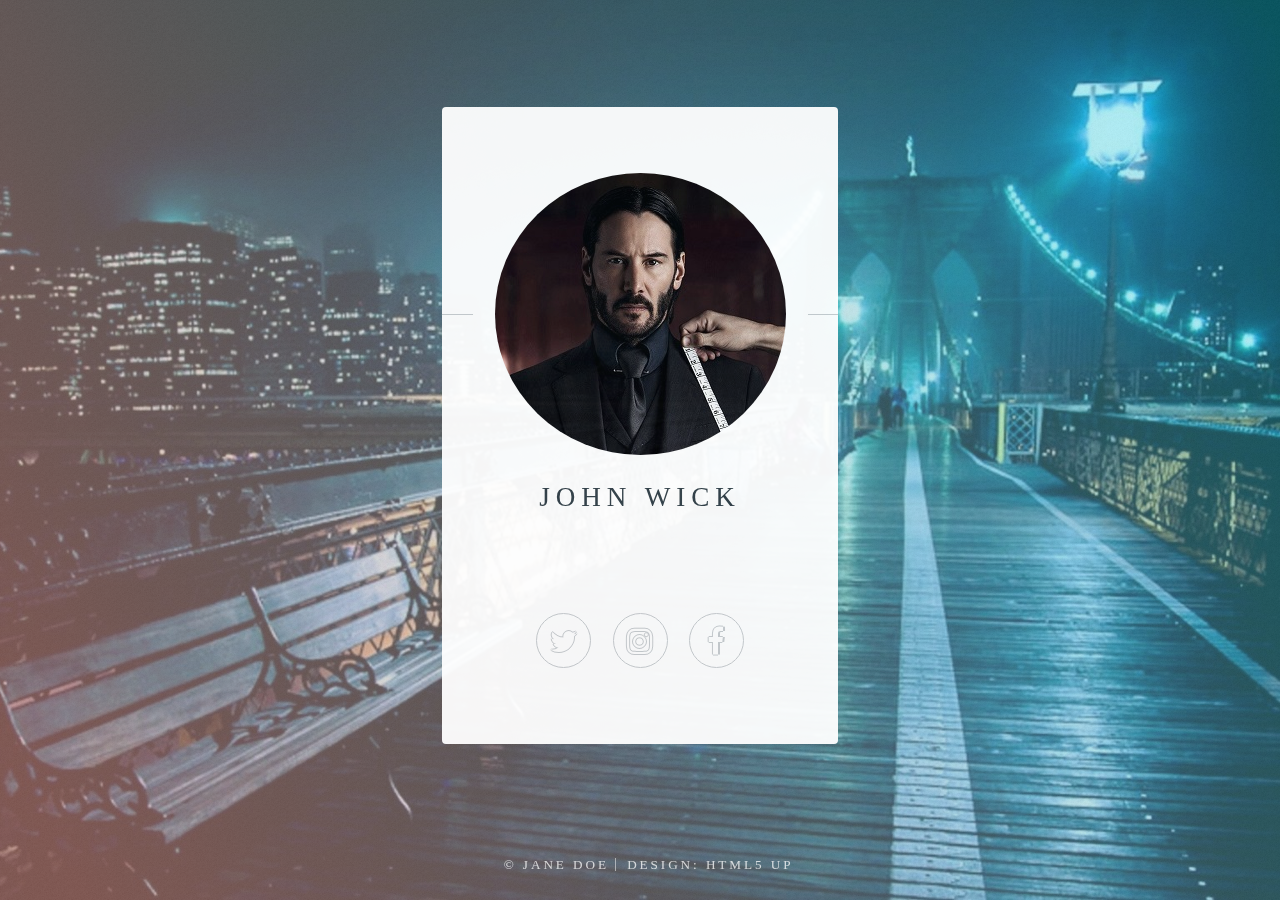
<file: index.html>
<!DOCTYPE HTML>
<!--
	Identity by HTML5 UP
	html5up.net | @ajlkn
	Free for personal and commercial use under the CCA 3.0 license (html5up.net/license)
-->
<html>
	<head>
		<title>John Wick</title>
		<meta charset="utf-8" />
		<meta name="viewport" content="width=device-width, initial-scale=1, user-scalable=no" />
		<link rel="stylesheet" href="assets/css/main.css" />
		<noscript><link rel="stylesheet" href="assets/css/noscript.css" /></noscript>
	</head>
	<body class="is-preload">

		<!-- Wrapper -->
			<div id="wrapper">

				<!-- Main -->
					<section id="main">
						<header>
							<span class="avatar"><a href="travel/index.html"><img src="images/avatar.jpg" alt="" /></a></span>
							<h1>John Wick</h1>
							<p>Focus, Commitment, Sheer Will</p>
						</header>
						<!--
						<hr />
						<h2>Extra Stuff!</h2>
						<form method="post" action="#">
							<div class="fields">
								<div class="field">
									<input type="text" name="name" id="name" placeholder="Name" />
								</div>
								<div class="field">
									<input type="email" name="email" id="email" placeholder="Email" />
								</div>
								<div class="field">
									<select name="department" id="department">
										<option value="">Department</option>
										<option value="sales">Sales</option>
										<option value="tech">Tech Support</option>
										<option value="null">/dev/null</option>
									</select>
								</div>
								<div class="field">
									<textarea name="message" id="message" placeholder="Message" rows="4"></textarea>
								</div>
								<div class="field">
									<input type="checkbox" id="human" name="human" /><label for="human">I'm a human</label>
								</div>
								<div class="field">
									<label>But are you a robot?</label>
									<input type="radio" id="robot_yes" name="robot" /><label for="robot_yes">Yes</label>
									<input type="radio" id="robot_no" name="robot" /><label for="robot_no">No</label>
								</div>
							</div>
							<ul class="actions special">
								<li><a href="#" class="button">Get Started</a></li>
							</ul>
						</form>
						<hr />
						-->
						<footer>
							<ul class="icons">
								<li><a href="#" class="fa-twitter">Twitter</a></li>
								<li><a href="#" class="fa-instagram">Instagram</a></li>
								<li><a href="#" class="fa-facebook">Facebook</a></li>
							</ul>
						</footer>
					</section>

				<!-- Footer -->
					<footer id="footer">
						<ul class="copyright">
							<li>&copy; Jane Doe</li><li>Design: <a href="http://html5up.net">HTML5 UP</a></li>
						</ul>
					</footer>

			</div>

		<!-- Scripts -->
			<script>
				if ('addEventListener' in window) {
					window.addEventListener('load', function() { document.body.className = document.body.className.replace(/\bis-preload\b/, ''); });
					document.body.className += (navigator.userAgent.match(/(MSIE|rv:11\.0)/) ? ' is-ie' : '');
				}
			</script>

	</body>
</html>
</file>
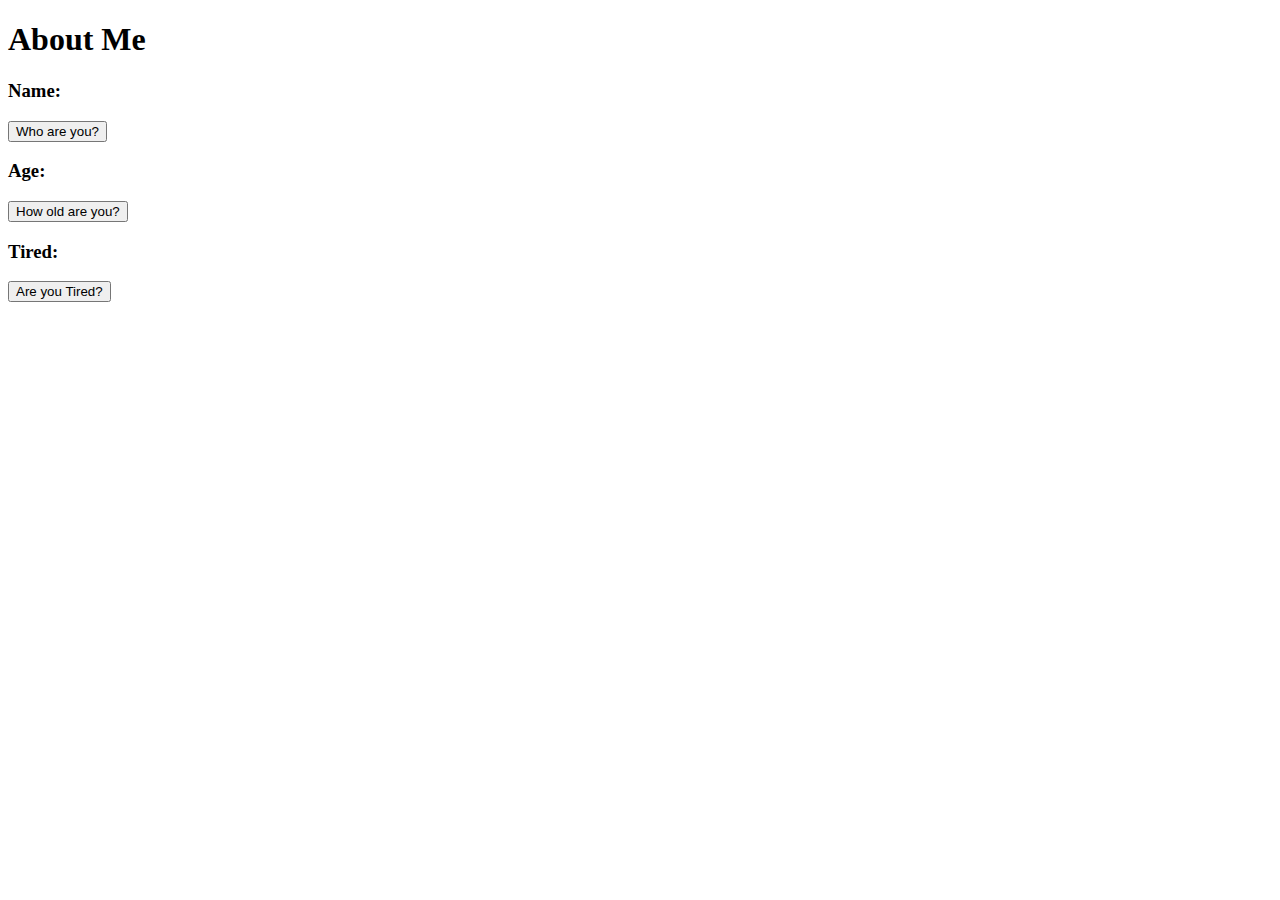
<file: aboutme/index.html>
<!DOCTYPE html>
<html>
	<head>
		<title>About Me</title>
		<script type="text/javascript" src="js/hello.js"></script>
	</head>
	
	
	<body>
		<h1>About Me</h1>
		
		<h3 id="nameResult">Name: </h3>
		<button onclick="sayName()">Who are you?</button>
		
		<h3 id="ageResult">Age: </h3>
		<button onclick="sayAge()">How old are you?</button>
		
		<h3 id="tiredResult">Tired: </h3>
		<button onclick="isTired()">Are you Tired?</button>
		
	</body>
</html>
</file>
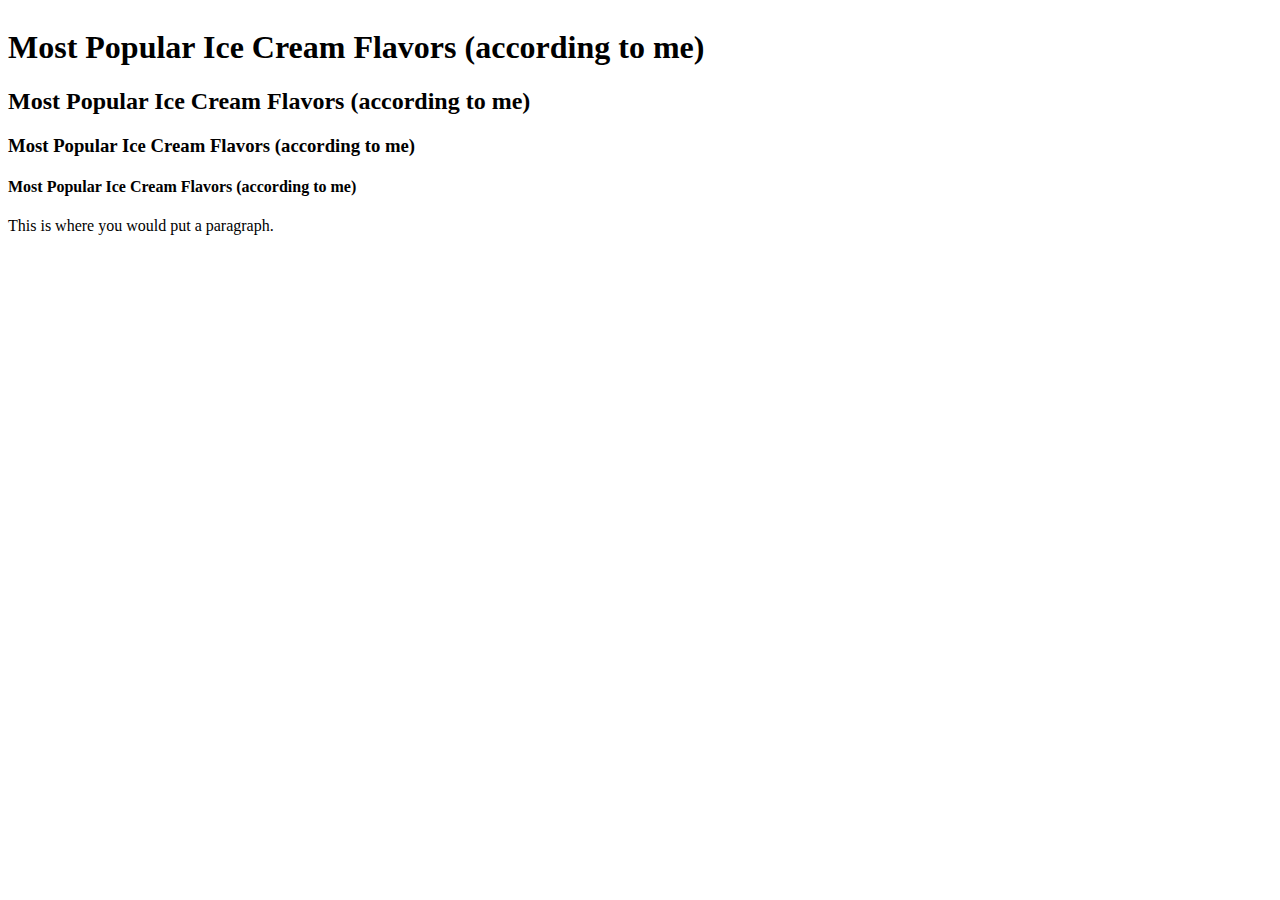
<file: icecream/index.html>
<html>
	<head>
		<title>Ice Cream Ranked</title>
		<link href="assets/images/favicon.ico" rel="icon" type="image/x-icon" />
	</head>
	
	<body>
		<img id='images'>
		<h1>Most Popular Ice Cream Flavors (according to me)</h1>
		<h2>Most Popular Ice Cream Flavors (according to me)</h2>
		<h3>Most Popular Ice Cream Flavors (according to me)</h3>
		<h4>Most Popular Ice Cream Flavors (according to me)</h4>
		<p>This is where you would put a paragraph.</p>
	
	
	</body>
</html>
</file>
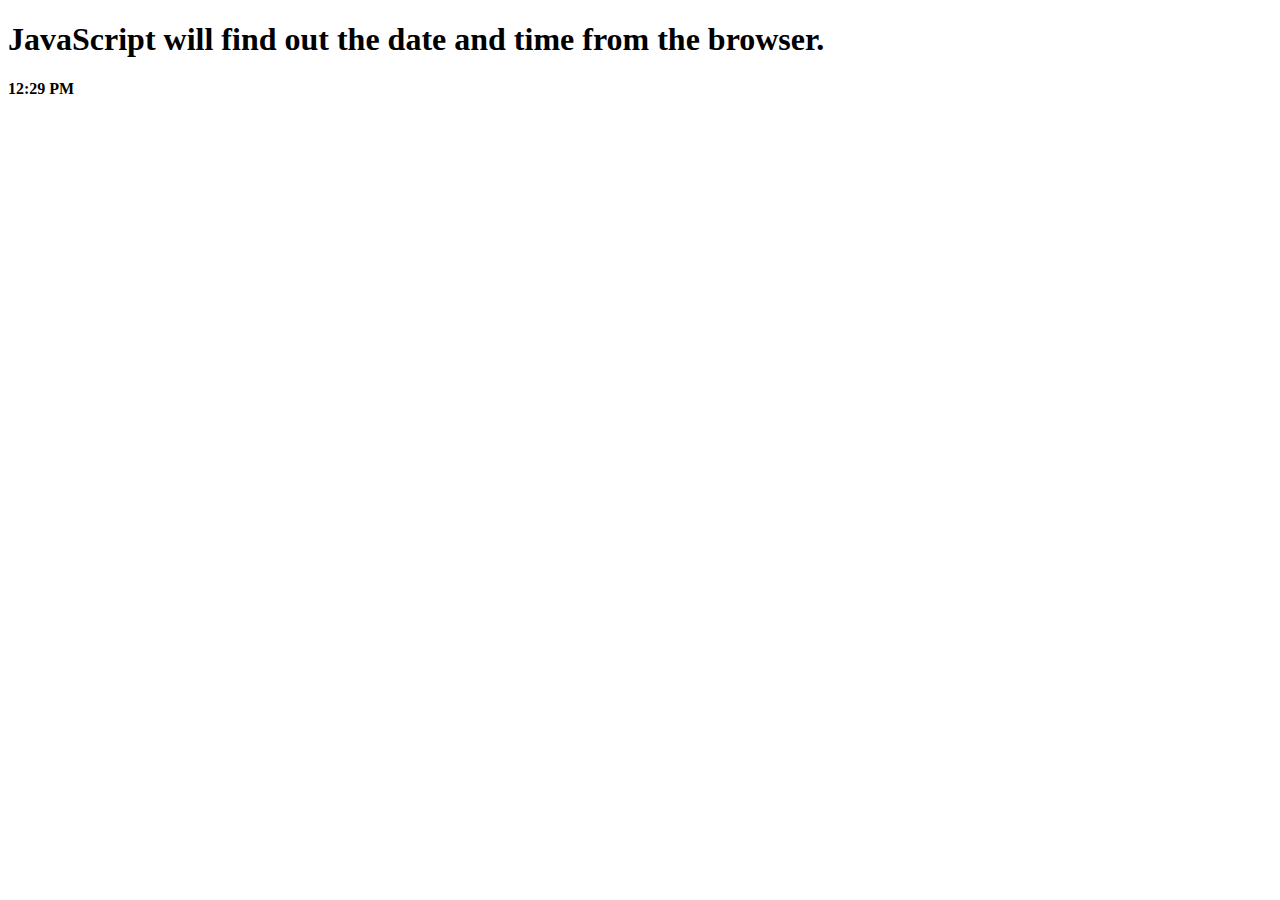
<file: time/index.html>
<!DOCTYPE html>
<html>
	<head>
		<meta charset="utf-8">
		<title>What time is it?</title>
	</head>
	
	<body>
		<h1>JavaScript will find out the date and time from the browser.</h1>
		<script type="text/javascript">
			/*this is a comment*/
			//2:03 PM
			var currentTime = new Date();
			var hours = currentTime.getHours();
			var minutes = currentTime.getMinutes();   //int 
			var suffix = "AM";
			
			if (minutes < 10)
			{
				minutes = "0" + minutes;
			}
			
			if (hours >= 12)
			{
				suffix = "PM";
				hours = hours - 12;
			}
			
			if (hours == 0)
			{
				hours = 12;
			}
			
			//report the results
			// 'div' tag - used typically for a section of html 
			// that is performed by another language such as JavaScript
			// <b> tag - bold 
			document.write("<div id='d1'><b>" + hours + ":" + minutes + " " + suffix + "</b></div>");
		</script>
	</body>


</html>
</file>
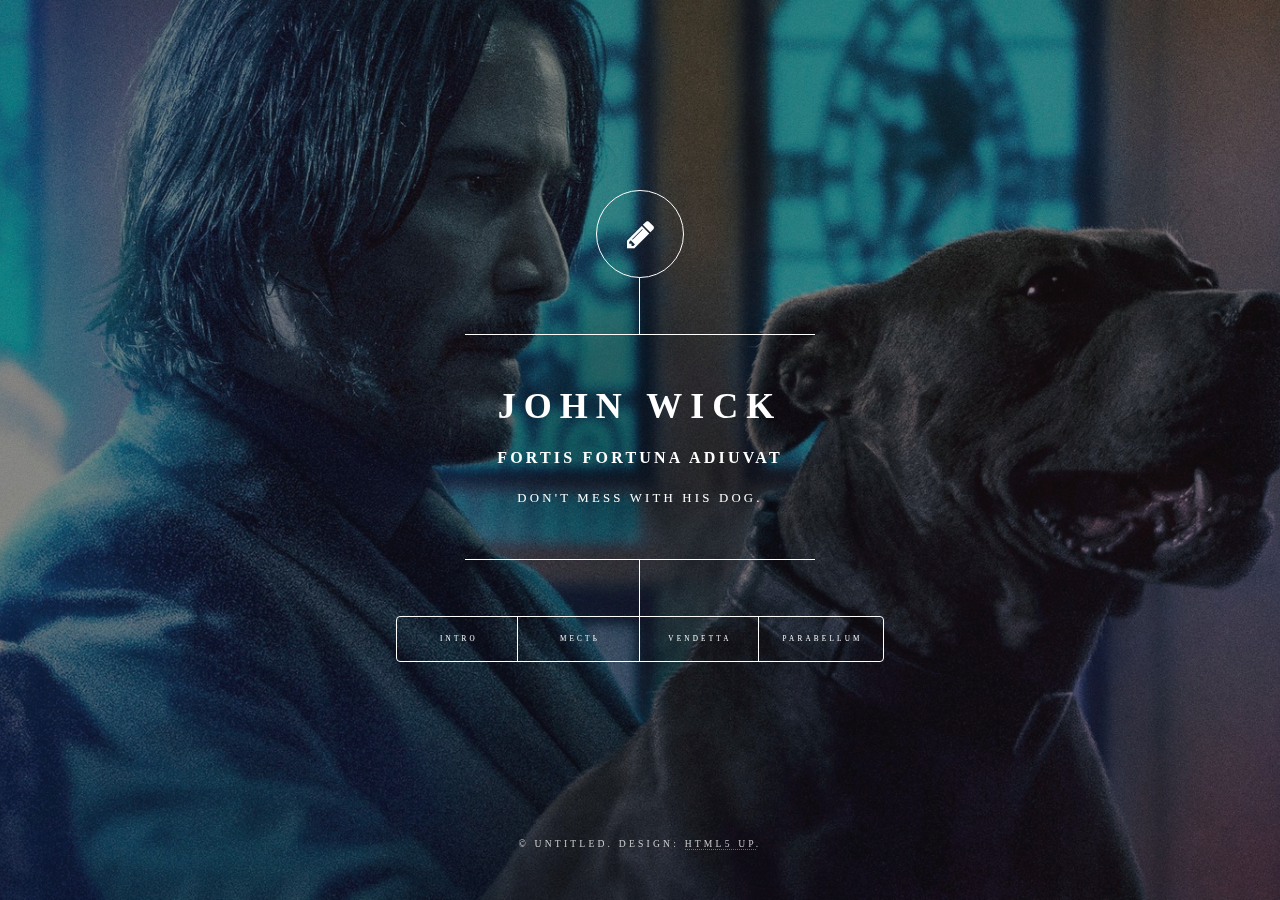
<file: travel/index.html>
<!DOCTYPE HTML>
<!--
	Dimension by HTML5 UP
	html5up.net | @ajlkn
	Free for personal and commercial use under the CCA 3.0 license (html5up.net/license)
-->
<html>
	<head>
		<title>John Wick</title>
		<meta charset="utf-8" />
		<meta name="viewport" content="width=device-width, initial-scale=1, user-scalable=no" />
		<link rel="stylesheet" href="assets/css/main.css" />
		<!--[if lte IE 9]><link rel="stylesheet" href="assets/css/ie9.css" /><![endif]-->
		<noscript><link rel="stylesheet" href="assets/css/noscript.css" /></noscript>
	</head>
	<body>

		<!-- Wrapper -->
			<div id="wrapper">

				<!-- Header -->
					<header id="header">
						<div class="logo">
							<span class="icon fa-pencil"></span>
						</div>
						<div class="content">
							<div class="inner">
								<h1>John Wick</h1>
								<h3>Fortis Fortuna Adiuvat</h3>
								<p>Don't Mess with his dog.</p>
							</div>
						</div>
						<nav>
							<ul>
								<li><a href="#intro">Intro</a></li>
								<li><a href="#Russian_Mafia">Месть</a></li>
								<li><a href="#Italian_Mafia">Vendetta</a></li>
								<li><a href="#Parabellum">Parabellum</a></li>
								<!--<li><a href="#elements">Elements</a></li>-->
							</ul>
						</nav>
					</header>

				<!-- Main -->
					<div id="main">

						<!-- Intro -->
							<article id="intro">
								<h2 class="major">Intro</h2>
								<span class="image main"><img src="images/pic01.jpg" alt="" /></span>
								<p>Legendary John Wick (Keanu) retired from his career after marrying the love of his life.  Her sudden death leaves John in deep mourning. When sadistic Russian mobster Iosef Tarasov and his thugs steal John's prized car and kill the puppy that was his last gift from his wife, John unleashes the remosrseless killing machine within and seeks vengeance.</p>
								<p>Iosef's father, head of the Russian mafia and John's former colleague, puts a huge bounty on John's head to defend Wick's vengeance.  The story of John Wick begins.</p>
							</article>

						<!-- Work -->
							<article id="Russian_Mafia">
								<h2 class="major">Baba Yaga</h2>
								<span class="image main"><img src="images/pic02.jpg" alt="" /></span>
								<p>In Russian folklore, Baba Yaga(Boogey Man) is a supernatural being who appears as a deformed monster mixed with an old lady (actually true).  Baba Yaga dwells deep in the forest in a hut standing on chicken legs.  </p>
								<p>John Wick's nemesis, Viggo Tarasov, gives a poor and rough translation of boogeyman from it's Russian context.  She (because Baba Yaga is a female) is a ruthless creature that requires the skill of the most relentless assassin to seek out.  John Wick is who you send out to silence the Baba Yaga. John is a man of focus, commitment, sheer will...something you know very little about.  </p>
							</article>

						<!-- About -->
							<article id="Italian_Mafia">
								<h2 class="major">Vendetta</h2>
								<span class="image main"><img src="images/pic03.jpg" alt="" /></span>
								<p>Lorem ipsum dolor sit amet, consectetur et adipiscing elit. Praesent eleifend dignissim arcu, at eleifend sapien imperdiet ac. Aliquam erat volutpat. Praesent urna nisi, fringila lorem et vehicula lacinia quam. Integer sollicitudin mauris nec lorem luctus ultrices. Aliquam libero et malesuada fames ac ante ipsum primis in faucibus. Cras viverra ligula sit amet ex mollis mattis lorem ipsum dolor sit amet.</p>
							</article>

						<!-- Contact -->
							<article id="Parabellum">
								<h2 class="major">Parabellum</h2>
								<span class="image main"><img src="images/pic04.jpg" alt="" /></span>
								<p>The English definition of parabellum is a type of semiautomatic pistol or machine gun.  In Latin, parabellum means prepare for war. Latin scholars have used the adage 'Si vis pacem, para bellum' meaning 'If you want peace, prepare for war'.    The use of this word in the title of the third film is a double entendre</p>
							
							</article>

						<!-- Elements -->
							<article id="elements">
								<h2 class="major">Elements</h2>

								<section>
									<h3 class="major">Text</h3>
									<p>This is <b>bold</b> and this is <strong>strong</strong>. This is <i>italic</i> and this is <em>emphasized</em>.
									This is <sup>superscript</sup> text and this is <sub>subscript</sub> text.
									This is <u>underlined</u> and this is code: <code>for (;;) { ... }</code>. Finally, <a href="#">this is a link</a>.</p>
									<hr />
									<h2>Heading Level 2</h2>
									<h3>Heading Level 3</h3>
									<h4>Heading Level 4</h4>
									<h5>Heading Level 5</h5>
									<h6>Heading Level 6</h6>
									<hr />
									<h4>Blockquote</h4>
									<blockquote>Fringilla nisl. Donec accumsan interdum nisi, quis tincidunt felis sagittis eget tempus euismod. Vestibulum ante ipsum primis in faucibus vestibulum. Blandit adipiscing eu felis iaculis volutpat ac adipiscing accumsan faucibus. Vestibulum ante ipsum primis in faucibus lorem ipsum dolor sit amet nullam adipiscing eu felis.</blockquote>
									<h4>Preformatted</h4>
									<pre><code>i = 0;

while (!deck.isInOrder()) {
    print 'Iteration ' + i;
    deck.shuffle();
    i++;
}

print 'It took ' + i + ' iterations to sort the deck.';</code></pre>
								</section>

								<section>
									<h3 class="major">Lists</h3>

									<h4>Unordered</h4>
									<ul>
										<li>Dolor pulvinar etiam.</li>
										<li>Sagittis adipiscing.</li>
										<li>Felis enim feugiat.</li>
									</ul>

									<h4>Alternate</h4>
									<ul class="alt">
										<li>Dolor pulvinar etiam.</li>
										<li>Sagittis adipiscing.</li>
										<li>Felis enim feugiat.</li>
									</ul>

									<h4>Ordered</h4>
									<ol>
										<li>Dolor pulvinar etiam.</li>
										<li>Etiam vel felis viverra.</li>
										<li>Felis enim feugiat.</li>
										<li>Dolor pulvinar etiam.</li>
										<li>Etiam vel felis lorem.</li>
										<li>Felis enim et feugiat.</li>
									</ol>
									<h4>Icons</h4>
									<ul class="icons">
										<li><a href="#" class="icon fa-twitter"><span class="label">Twitter</span></a></li>
										<li><a href="#" class="icon fa-facebook"><span class="label">Facebook</span></a></li>
										<li><a href="#" class="icon fa-instagram"><span class="label">Instagram</span></a></li>
										<li><a href="#" class="icon fa-github"><span class="label">Github</span></a></li>
									</ul>

									<h4>Actions</h4>
									<ul class="actions">
										<li><a href="#" class="button special">Default</a></li>
										<li><a href="#" class="button">Default</a></li>
									</ul>
									<ul class="actions vertical">
										<li><a href="#" class="button special">Default</a></li>
										<li><a href="#" class="button">Default</a></li>
									</ul>
								</section>

								<section>
									<h3 class="major">Table</h3>
									<h4>Default</h4>
									<div class="table-wrapper">
										<table>
											<thead>
												<tr>
													<th>Name</th>
													<th>Description</th>
													<th>Price</th>
												</tr>
											</thead>
											<tbody>
												<tr>
													<td>Item One</td>
													<td>Ante turpis integer aliquet porttitor.</td>
													<td>29.99</td>
												</tr>
												<tr>
													<td>Item Two</td>
													<td>Vis ac commodo adipiscing arcu aliquet.</td>
													<td>19.99</td>
												</tr>
												<tr>
													<td>Item Three</td>
													<td> Morbi faucibus arcu accumsan lorem.</td>
													<td>29.99</td>
												</tr>
												<tr>
													<td>Item Four</td>
													<td>Vitae integer tempus condimentum.</td>
													<td>19.99</td>
												</tr>
												<tr>
													<td>Item Five</td>
													<td>Ante turpis integer aliquet porttitor.</td>
													<td>29.99</td>
												</tr>
											</tbody>
											<tfoot>
												<tr>
													<td colspan="2"></td>
													<td>100.00</td>
												</tr>
											</tfoot>
										</table>
									</div>

									<h4>Alternate</h4>
									<div class="table-wrapper">
										<table class="alt">
											<thead>
												<tr>
													<th>Name</th>
													<th>Description</th>
													<th>Price</th>
												</tr>
											</thead>
											<tbody>
												<tr>
													<td>Item One</td>
													<td>Ante turpis integer aliquet porttitor.</td>
													<td>29.99</td>
												</tr>
												<tr>
													<td>Item Two</td>
													<td>Vis ac commodo adipiscing arcu aliquet.</td>
													<td>19.99</td>
												</tr>
												<tr>
													<td>Item Three</td>
													<td> Morbi faucibus arcu accumsan lorem.</td>
													<td>29.99</td>
												</tr>
												<tr>
													<td>Item Four</td>
													<td>Vitae integer tempus condimentum.</td>
													<td>19.99</td>
												</tr>
												<tr>
													<td>Item Five</td>
													<td>Ante turpis integer aliquet porttitor.</td>
													<td>29.99</td>
												</tr>
											</tbody>
											<tfoot>
												<tr>
													<td colspan="2"></td>
													<td>100.00</td>
												</tr>
											</tfoot>
										</table>
									</div>
								</section>

								<section>
									<h3 class="major">Buttons</h3>
									<ul class="actions">
										<li><a href="#" class="button special">Special</a></li>
										<li><a href="#" class="button">Default</a></li>
									</ul>
									<ul class="actions">
										<li><a href="#" class="button">Default</a></li>
										<li><a href="#" class="button small">Small</a></li>
									</ul>
									<ul class="actions">
										<li><a href="#" class="button special icon fa-download">Icon</a></li>
										<li><a href="#" class="button icon fa-download">Icon</a></li>
									</ul>
									<ul class="actions">
										<li><span class="button special disabled">Disabled</span></li>
										<li><span class="button disabled">Disabled</span></li>
									</ul>
								</section>

								<section>
									<h3 class="major">Form</h3>
									<form method="post" action="#">
										<div class="field half first">
											<label for="demo-name">Name</label>
											<input type="text" name="demo-name" id="demo-name" value="" placeholder="Jane Doe" />
										</div>
										<div class="field half">
											<label for="demo-email">Email</label>
											<input type="email" name="demo-email" id="demo-email" value="" placeholder="jane@untitled.tld" />
										</div>
										<div class="field">
											<label for="demo-category">Category</label>
											<div class="select-wrapper">
												<select name="demo-category" id="demo-category">
													<option value="">-</option>
													<option value="1">Manufacturing</option>
													<option value="1">Shipping</option>
													<option value="1">Administration</option>
													<option value="1">Human Resources</option>
												</select>
											</div>
										</div>
										<div class="field half first">
											<input type="radio" id="demo-priority-low" name="demo-priority" checked>
											<label for="demo-priority-low">Low</label>
										</div>
										<div class="field half">
											<input type="radio" id="demo-priority-high" name="demo-priority">
											<label for="demo-priority-high">High</label>
										</div>
										<div class="field half first">
											<input type="checkbox" id="demo-copy" name="demo-copy">
											<label for="demo-copy">Email me a copy</label>
										</div>
										<div class="field half">
											<input type="checkbox" id="demo-human" name="demo-human" checked>
											<label for="demo-human">Not a robot</label>
										</div>
										<div class="field">
											<label for="demo-message">Message</label>
											<textarea name="demo-message" id="demo-message" placeholder="Enter your message" rows="6"></textarea>
										</div>
										<ul class="actions">
											<li><input type="submit" value="Send Message" class="special" /></li>
											<li><input type="reset" value="Reset" /></li>
										</ul>
									</form>
								</section>

							</article>

					</div>

				<!-- Footer -->
					<footer id="footer">
						<p class="copyright">&copy; Untitled. Design: <a href="https://html5up.net">HTML5 UP</a>.</p>
					</footer>

			</div>

		<!-- BG -->
			<div id="bg"></div>

		<!-- Scripts -->
			<script src="assets/js/jquery.min.js"></script>
			<script src="assets/js/skel.min.js"></script>
			<script src="assets/js/util.js"></script>
			<script src="assets/js/main.js"></script>

	</body>
</html>
</file>
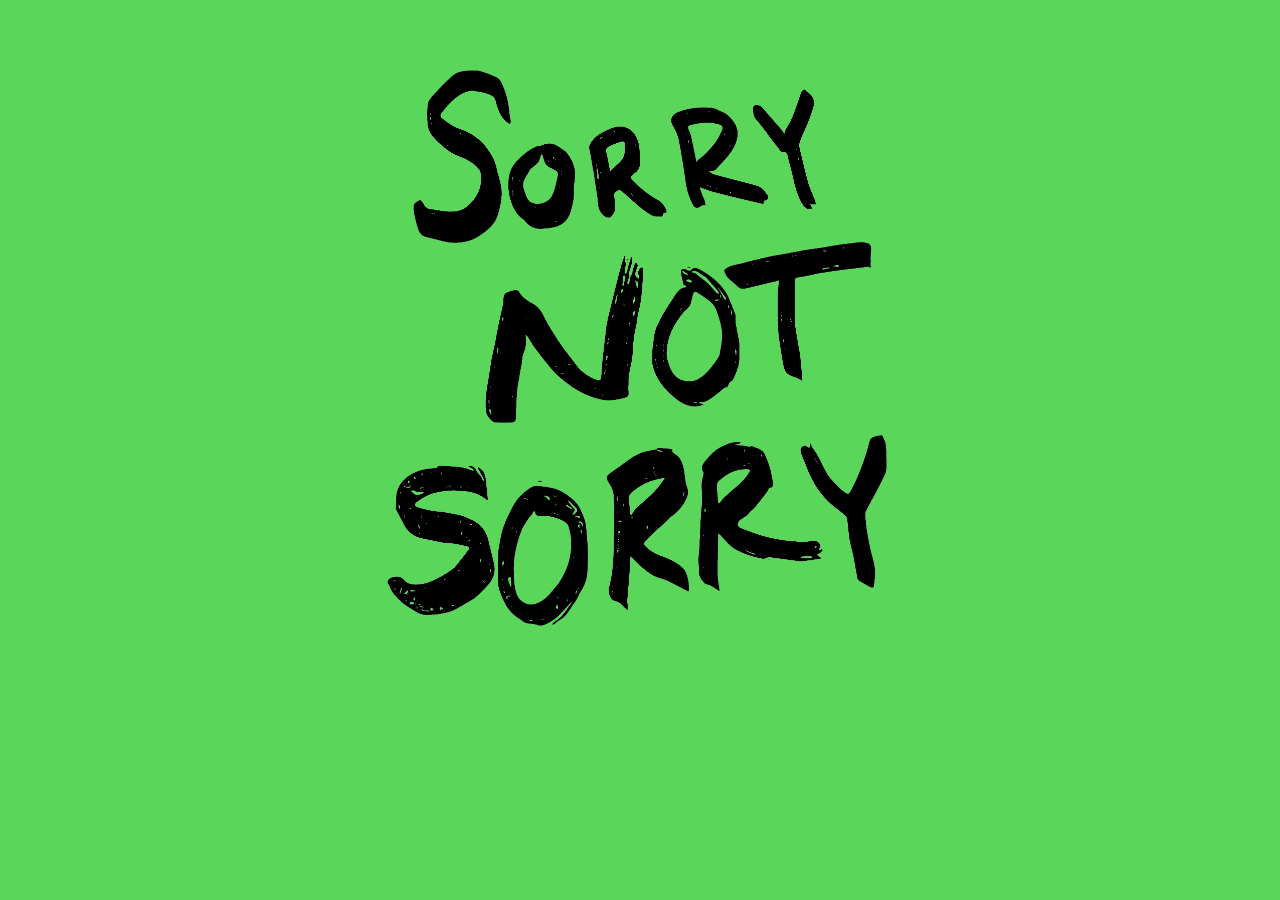
<file: index-old.html>
<!DOCTYPE html>

<html>
	<head>
		<meta charset="utf-8">
		<title>MTB MAX</title>
		<link rel="stylesheet" href="main.css">
		<script>
		function btn_onclick() 
			{
				window.location.href = "icecream/index.html";
			}
		</script>
	</head>

	<body>
	<h2><br></h2>
	<div class="container"><img class="image" src="sorrynotsorry.png"></img></div>

	</body>
</html>
</file>
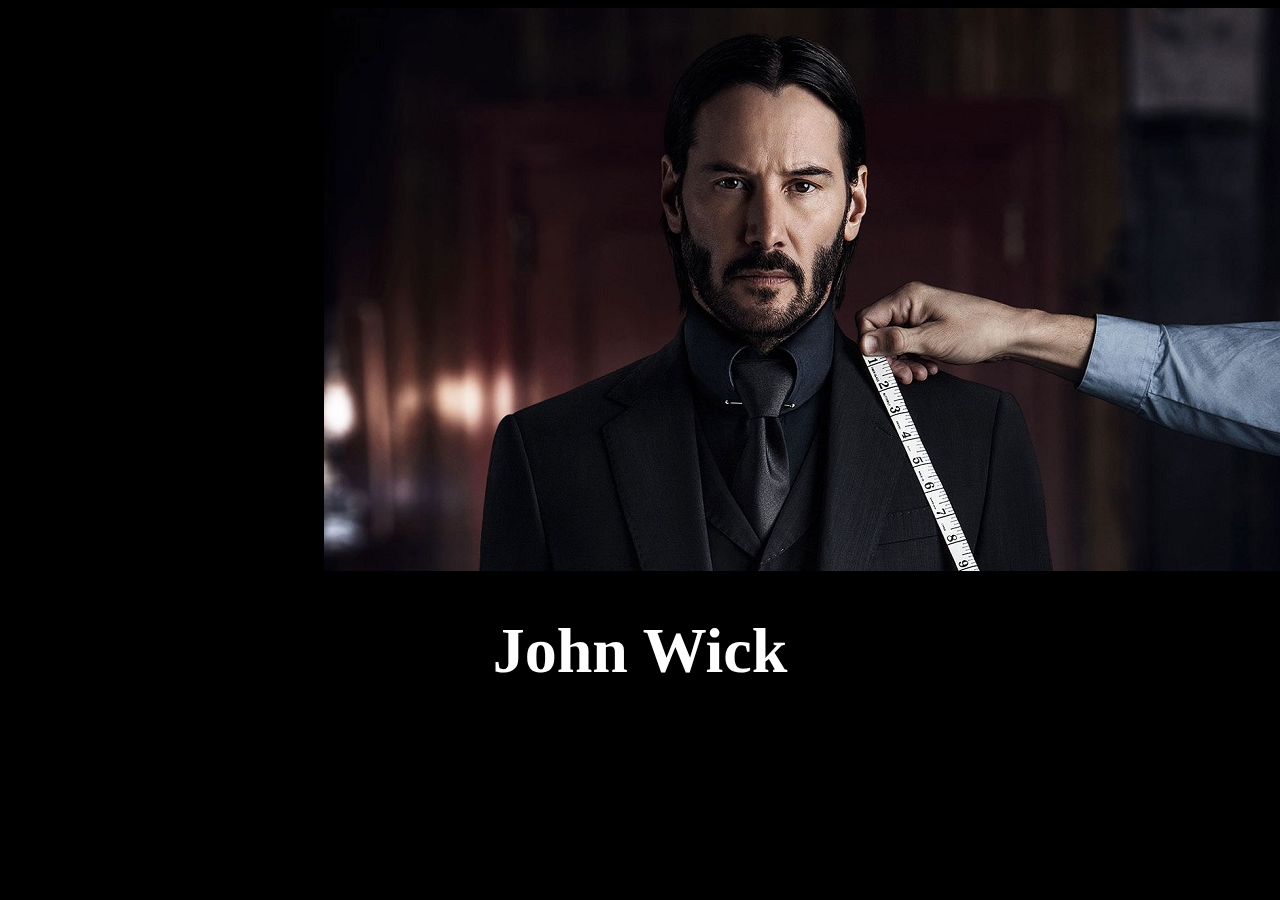
<file: index-old2.html>
<html>
	<head>
		<meta charset='utf-8'>
		<title>Level Up</title>
		<link href="favicon.ico" rel="icon" type="image/x-icon" />
		<style type="text/css">
			#logo {
				margin: 0px auto;
				top: 0px;
				width: 50%;
				text-align: center;
			}
			html{
				background-color: black;
				font-family: Copperplate Gothic Light; 
				text-alin: center;
				color: white;
				font-size: 2em;
			}
		</style>
	</head>
	<body>
		<div id="logo">
			<a href="travel/index.html">
				<img src="logo.jpg"></img>
			</a>
			<h1>John Wick</h1>
		</div>
	</body>
</html>
</file>
<file: assets/css/noscript.css>
/*
	Identity by HTML5 UP
	html5up.net | @ajlkn
	Free for personal and commercial use under the CCA 3.0 license (html5up.net/license)
*/

/* Basic */

	body:after {
		display: none;
	}

/* Main */

	#main {
		-moz-transform: none !important;
		-webkit-transform: none !important;
		-ms-transform: none !important;
		transform: none !important;
		opacity: 1 !important;
	}
</file>
<file: travel/assets/css/ie9.css>
/*
	Dimension by HTML5 UP
	html5up.net | @ajlkn
	Free for personal and commercial use under the CCA 3.0 license (html5up.net/license)
*/

/* BG */

	#bg:before {
		background: rgba(19, 21, 25, 0.5);
	}

/* Header */

	#header .logo {
		margin: 0 auto;
	}

	#header .content {
		display: inline-block;
	}

	#header nav ul {
		display: inline-block;
	}

		#header nav ul li {
			display: inline-block;
		}

/* Main */

	#main article {
		margin: 0 auto;
	}
</file>
<file: travel/assets/css/noscript.css>
/*
	Dimension by HTML5 UP
	html5up.net | @ajlkn
	Free for personal and commercial use under the CCA 3.0 license (html5up.net/license)
*/

/* Main */

	#main article {
		opacity: 1;
		margin: 4rem 0 0 0;
	}
</file>
<file: main.css>
#logo {
	font-family: Impact, Charcoal, sans-serif;
	font-size: 300px;
	letter-spacing: 6px;
	word-spacing: 6px;
}
body{
	background-color: #5ad75a;
	text-align: center;
}
.container{
	width: 40%;
	height: auto;
	margin: auto;
}
.image{
	width: 100%;
	height: auto;
}
</file>
<file: assets/css/main.css>
@import url(font-awesome.min.css);
@import url("https://fonts.googleapis.com/css?family=Source+Sans+Pro:300");

/*
	Identity by HTML5 UP
	html5up.net | @ajlkn
	Free for personal and commercial use under the CCA 3.0 license (html5up.net/license)
*/

/* Icon (alt) */

	html, body, div, span, applet, object,
	iframe, h1, h2, h3, h4, h5, h6, p, blockquote,
	pre, a, abbr, acronym, address, big, cite,
	code, del, dfn, em, img, ins, kbd, q, s, samp,
	small, strike, strong, sub, sup, tt, var, b,
	u, i, center, dl, dt, dd, ol, ul, li, fieldset,
	form, label, legend, table, caption, tbody,
	tfoot, thead, tr, th, td, article, aside,
	canvas, details, embed, figure, figcaption,
	footer, header, hgroup, menu, nav, output, ruby,
	section, summary, time, mark, audio, video {
		margin: 0;
		padding: 0;
		border: 0;
		font-size: 100%;
		font: inherit;
		vertical-align: baseline;
	}

	article, aside, details, figcaption, figure,
	footer, header, hgroup, menu, nav, section {
		display: block;
	}

	body {
		line-height: 1;
	}

	ol, ul {
		list-style: none;
	}

	blockquote, q {
		quotes: none;
	}

		blockquote:before, blockquote:after, q:before, q:after {
			content: '';
			content: none;
		}

	table {
		border-collapse: collapse;
		border-spacing: 0;
	}

	body {
		-webkit-text-size-adjust: none;
	}

	mark {
		background-color: transparent;
		color: inherit;
	}

	input::-moz-focus-inner {
		border: 0;
		padding: 0;
	}

	input, select, textarea {
		-moz-appearance: none;
		-webkit-appearance: none;
		-ms-appearance: none;
		appearance: none;
	}

/* Basic */

	@media screen and (max-width: 480px) {

		html, body {
			min-width: 320px;
		}

	}

	html {
		box-sizing: border-box;
	}

	*, *:before, *:after {
		box-sizing: inherit;
	}

	body.is-preload *, body.is-preload *:before, body.is-preload *:after {
		-moz-animation: none !important;
		-webkit-animation: none !important;
		-ms-animation: none !important;
		animation: none !important;
		-moz-transition: none !important;
		-webkit-transition: none !important;
		-ms-transition: none !important;
		transition: none !important;
	}

	html {
		height: 100%;
	}

	body {
		height: 100%;
		background-color: #000000;
		background-image: url("images/overlay.png"), -moz-linear-gradient(60deg, rgba(255, 165, 150, 0.5) 5%, rgba(0, 228, 255, 0.35)), url("../../images/bg.jpg");
		background-image: url("images/overlay.png"), -webkit-linear-gradient(60deg, rgba(255, 165, 150, 0.5) 5%, rgba(0, 228, 255, 0.35)), url("../../images/bg.jpg");
		background-image: url("images/overlay.png"), -ms-linear-gradient(60deg, rgba(255, 165, 150, 0.5) 5%, rgba(0, 228, 255, 0.35)), url("../../images/bg.jpg");
		background-image: url("images/overlay.png"), linear-gradient(60deg, rgba(255, 165, 150, 0.5) 5%, rgba(0, 228, 255, 0.35)), url("../../images/bg.jpg");
		background-repeat: repeat,			no-repeat,			no-repeat;
		background-size: 100px 100px, cover,				cover;
		background-position: top left,		center center,		bottom center;
		background-attachment: fixed,			fixed,				fixed;
	}

		body:after {
			content: '';
			display: block;
			position: fixed;
			top: 0;
			left: 0;
			width: 100%;
			height: inherit;
			opacity: 0;
			z-index: 1;
			background-color: #000000;
			background-image: url("images/overlay.png"), -moz-linear-gradient(60deg, rgba(255, 165, 150, 0.5) 5%, rgba(0, 228, 255, 0.35));
			background-image: url("images/overlay.png"), -webkit-linear-gradient(60deg, rgba(255, 165, 150, 0.5) 5%, rgba(0, 228, 255, 0.35));
			background-image: url("images/overlay.png"), -ms-linear-gradient(60deg, rgba(255, 165, 150, 0.5) 5%, rgba(0, 228, 255, 0.35));
			background-image: url("images/overlay.png"), linear-gradient(60deg, rgba(255, 165, 150, 0.5) 5%, rgba(0, 228, 255, 0.35));
			background-repeat: repeat,			no-repeat;
			background-size: 100px 100px, cover;
			background-position: top left,		center center;
			-moz-transition: opacity 1.75s ease-out;
			-webkit-transition: opacity 1.75s ease-out;
			-ms-transition: opacity 1.75s ease-out;
			transition: opacity 1.75s ease-out;
		}

		body.is-preload:after {
			opacity: 1;
		}

/* Type */

	body, input, select, textarea {
		color: #ffffff;
		font-family: Copperplate Gothic Light; 
		font-size: 14pt;
		font-weight: 300;
		line-height: 2;
		letter-spacing: 0.2em;
		text-transform: uppercase;
	}

		@media screen and (max-width: 1680px) {

			body, input, select, textarea {
				font-size: 11pt;
			}

		}

		@media screen and (max-width: 480px) {

			body, input, select, textarea {
				font-size: 10pt;
				line-height: 1.75;
			}

		}

	a {
		-moz-transition: color 0.2s ease, border-color 0.2s ease;
		-webkit-transition: color 0.2s ease, border-color 0.2s ease;
		-ms-transition: color 0.2s ease, border-color 0.2s ease;
		transition: color 0.2s ease, border-color 0.2s ease;
		color: inherit;
		text-decoration: none;
	}

		a:before {
			-moz-transition: color 0.2s ease, text-shadow 0.2s ease;
			-webkit-transition: color 0.2s ease, text-shadow 0.2s ease;
			-ms-transition: color 0.2s ease, text-shadow 0.2s ease;
			transition: color 0.2s ease, text-shadow 0.2s ease;
		}

		a:hover {
			color: #ff7496;
		}

	strong, b {
		color: #313f47;
	}

	em, i {
		font-style: italic;
	}

	p {
		margin: 0 0 1.5em 0;
	}

	h1, h2, h3, h4, h5, h6 {
		color: #313f47;
		line-height: 1.5;
		margin: 0 0 0.75em 0;
	}

		h1 a, h2 a, h3 a, h4 a, h5 a, h6 a {
			color: inherit;
			text-decoration: none;
		}

	h1 {
		font-size: 1.85em;
		letter-spacing: 0.22em;
		margin: 0 0 0.525em 0;
	}

	h2 {
		font-size: 1.25em;
	}

	h3 {
		font-size: 1em;
	}

	h4 {
		font-size: 1em;
	}

	h5 {
		font-size: 1em;
	}

	h6 {
		font-size: 1em;
	}

	@media screen and (max-width: 480px) {

		h1 {
			font-size: 1.65em;
		}

	}

	sub {
		font-size: 0.8em;
		position: relative;
		top: 0.5em;
	}

	sup {
		font-size: 0.8em;
		position: relative;
		top: -0.5em;
	}

	hr {
		border: 0;
		border-bottom: solid 1px #c8cccf;
		margin: 3em 0;
	}

/* Form */

	form {
		margin: 0 0 1.5em 0;
	}

		form > :last-child {
			margin-bottom: 0;
		}

		form > .fields {
			display: -moz-flex;
			display: -webkit-flex;
			display: -ms-flex;
			display: flex;
			-moz-flex-wrap: wrap;
			-webkit-flex-wrap: wrap;
			-ms-flex-wrap: wrap;
			flex-wrap: wrap;
			width: calc(100% + 2.25em);
			margin: -1.125em 0 1.5em -1.125em;
		}

			form > .fields > .field {
				-moz-flex-grow: 0;
				-webkit-flex-grow: 0;
				-ms-flex-grow: 0;
				flex-grow: 0;
				-moz-flex-shrink: 0;
				-webkit-flex-shrink: 0;
				-ms-flex-shrink: 0;
				flex-shrink: 0;
				padding: 1.125em 0 0 1.125em;
				width: calc(100% - 1.125em);
			}

				form > .fields > .field.half {
					width: calc(50% - 0.5625em);
				}

				form > .fields > .field.third {
					width: calc(100%/3 - 0.375em);
				}

				form > .fields > .field.quarter {
					width: calc(25% - 0.28125em);
				}

		@media screen and (max-width: 480px) {

			form > .fields {
				width: calc(100% + 2.25em);
				margin: -1.125em 0 1.5em -1.125em;
			}

				form > .fields > .field {
					padding: 1.125em 0 0 1.125em;
					width: calc(100% - 1.125em);
				}

					form > .fields > .field.half {
						width: calc(100% - 1.125em);
					}

					form > .fields > .field.third {
						width: calc(100% - 1.125em);
					}

					form > .fields > .field.quarter {
						width: calc(100% - 1.125em);
					}

		}

	label {
		color: #313f47;
		display: block;
		font-size: 0.9em;
		margin: 0 0 0.75em 0;
	}

	input[type="text"],
	input[type="password"],
	input[type="email"],
	input[type="tel"],
	select,
	textarea {
		-moz-appearance: none;
		-webkit-appearance: none;
		-ms-appearance: none;
		appearance: none;
		border-radius: 4px;
		border: solid 1px #c8cccf;
		color: inherit;
		display: block;
		outline: 0;
		padding: 0 1em;
		text-decoration: none;
		width: 100%;
	}

		input[type="text"]:invalid,
		input[type="password"]:invalid,
		input[type="email"]:invalid,
		input[type="tel"]:invalid,
		select:invalid,
		textarea:invalid {
			box-shadow: none;
		}

		input[type="text"]:focus,
		input[type="password"]:focus,
		input[type="email"]:focus,
		input[type="tel"]:focus,
		select:focus,
		textarea:focus {
			border-color: #ff7496;
		}

	select {
		background-image: url("data:image/svg+xml;charset=utf8,%3Csvg xmlns='http://www.w3.org/2000/svg' width='40' height='40' preserveAspectRatio='none' viewBox='0 0 40 40'%3E%3Cpath d='M9.4,12.3l10.4,10.4l10.4-10.4c0.2-0.2,0.5-0.4,0.9-0.4c0.3,0,0.6,0.1,0.9,0.4l3.3,3.3c0.2,0.2,0.4,0.5,0.4,0.9 c0,0.4-0.1,0.6-0.4,0.9L20.7,31.9c-0.2,0.2-0.5,0.4-0.9,0.4c-0.3,0-0.6-0.1-0.9-0.4L4.3,17.3c-0.2-0.2-0.4-0.5-0.4-0.9 c0-0.4,0.1-0.6,0.4-0.9l3.3-3.3c0.2-0.2,0.5-0.4,0.9-0.4S9.1,12.1,9.4,12.3z' fill='%23c8cccf' /%3E%3C/svg%3E");
		background-size: 1.25rem;
		background-repeat: no-repeat;
		background-position: calc(100% - 1rem) center;
		height: 2.75em;
		padding-right: 2.75em;
		text-overflow: ellipsis;
	}

		select option {
			color: #313f47;
			background: #ffffff;
		}

		select:focus::-ms-value {
			background-color: transparent;
		}

		select::-ms-expand {
			display: none;
		}

	input[type="text"],
	input[type="password"],
	input[type="email"],
	select {
		height: 2.75em;
	}

	textarea {
		padding: 0.75em 1em;
	}

	input[type="checkbox"],
	input[type="radio"] {
		-moz-appearance: none;
		-webkit-appearance: none;
		-ms-appearance: none;
		appearance: none;
		display: block;
		float: left;
		margin-right: -2em;
		opacity: 0;
		width: 1em;
		z-index: -1;
	}

		input[type="checkbox"] + label,
		input[type="radio"] + label {
			text-decoration: none;
			color: #414f57;
			cursor: pointer;
			display: inline-block;
			font-size: 1em;
			font-weight: 300;
			padding-left: 2.4em;
			padding-right: 0.75em;
			position: relative;
		}

			input[type="checkbox"] + label:before,
			input[type="radio"] + label:before {
				-moz-osx-font-smoothing: grayscale;
				-webkit-font-smoothing: antialiased;
				font-family: FontAwesome;
				font-style: normal;
				font-weight: normal;
				text-transform: none !important;
			}

			input[type="checkbox"] + label:before,
			input[type="radio"] + label:before {
				border-radius: 4px;
				border: solid 1px #c8cccf;
				content: '';
				display: inline-block;
				height: 1.65em;
				left: 0;
				line-height: 1.58125em;
				position: absolute;
				text-align: center;
				top: 0.15em;
				width: 1.65em;
			}

		input[type="checkbox"]:checked + label:before,
		input[type="radio"]:checked + label:before {
			color: #ff7496;
			content: '\f00c';
		}

		input[type="checkbox"]:focus + label:before,
		input[type="radio"]:focus + label:before {
			border-color: #ff7496;
		}

	input[type="checkbox"] + label:before {
		border-radius: 4px;
	}

	input[type="radio"] + label:before {
		border-radius: 100%;
	}

	::-webkit-input-placeholder {
		color: #616f77 !important;
		opacity: 1.0;
	}

	:-moz-placeholder {
		color: #616f77 !important;
		opacity: 1.0;
	}

	::-moz-placeholder {
		color: #616f77 !important;
		opacity: 1.0;
	}

	:-ms-input-placeholder {
		color: #616f77 !important;
		opacity: 1.0;
	}

/* Icon */

	.icon {
		text-decoration: none;
		position: relative;
		border-bottom: none;
	}

		.icon:before {
			-moz-osx-font-smoothing: grayscale;
			-webkit-font-smoothing: antialiased;
			font-family: FontAwesome;
			font-style: normal;
			font-weight: normal;
			text-transform: none !important;
		}

		.icon > .label {
			display: none;
		}

/* List */

	ol {
		list-style: decimal;
		margin: 0 0 1.5em 0;
		padding-left: 1.25em;
	}

		ol li {
			padding-left: 0.25em;
		}

	ul {
		list-style: disc;
		margin: 0 0 1.5em 0;
		padding-left: 1em;
	}

		ul li {
			padding-left: 0.5em;
		}

		ul.alt {
			list-style: none;
			padding-left: 0;
		}

			ul.alt li {
				border-top: solid 1px #c8cccf;
				padding: 0.5em 0;
			}

				ul.alt li:first-child {
					border-top: 0;
					padding-top: 0;
				}

	dl {
		margin: 0 0 1.5em 0;
	}

		dl dt {
			display: block;
			margin: 0 0 0.75em 0;
		}

		dl dd {
			margin-left: 1.5em;
		}

/* Actions */

	ul.actions {
		display: -moz-flex;
		display: -webkit-flex;
		display: -ms-flex;
		display: flex;
		cursor: default;
		list-style: none;
		margin-left: -0.75em;
		padding-left: 0;
	}

		ul.actions li {
			padding: 0 0 0 0.75em;
			vertical-align: middle;
		}

		ul.actions.special {
			-moz-justify-content: center;
			-webkit-justify-content: center;
			-ms-justify-content: center;
			justify-content: center;
			width: 100%;
			margin-left: 0;
		}

			ul.actions.special li:first-child {
				padding-left: 0;
			}

		ul.actions.stacked {
			-moz-flex-direction: column;
			-webkit-flex-direction: column;
			-ms-flex-direction: column;
			flex-direction: column;
			margin-left: 0;
		}

			ul.actions.stacked li {
				padding: 0.975em 0 0 0;
			}

				ul.actions.stacked li:first-child {
					padding-top: 0;
				}

		ul.actions.fit {
			width: calc(100% + 0.75em);
		}

			ul.actions.fit li {
				-moz-flex-grow: 1;
				-webkit-flex-grow: 1;
				-ms-flex-grow: 1;
				flex-grow: 1;
				-moz-flex-shrink: 1;
				-webkit-flex-shrink: 1;
				-ms-flex-shrink: 1;
				flex-shrink: 1;
				width: 100%;
			}

				ul.actions.fit li > * {
					width: 100%;
				}

			ul.actions.fit.stacked {
				width: 100%;
			}

		@media screen and (max-width: 480px) {

			ul.actions:not(.fixed) {
				-moz-flex-direction: column;
				-webkit-flex-direction: column;
				-ms-flex-direction: column;
				flex-direction: column;
				margin-left: 0;
				width: 100% !important;
			}

				ul.actions:not(.fixed) li {
					-moz-flex-grow: 1;
					-webkit-flex-grow: 1;
					-ms-flex-grow: 1;
					flex-grow: 1;
					-moz-flex-shrink: 1;
					-webkit-flex-shrink: 1;
					-ms-flex-shrink: 1;
					flex-shrink: 1;
					padding: 0.75em 0 0 0;
					text-align: center;
					width: 100%;
				}

					ul.actions:not(.fixed) li > * {
						width: 100%;
					}

					ul.actions:not(.fixed) li:first-child {
						padding-top: 0;
					}

					ul.actions:not(.fixed) li input[type="submit"],
					ul.actions:not(.fixed) li input[type="reset"],
					ul.actions:not(.fixed) li input[type="button"],
					ul.actions:not(.fixed) li button,
					ul.actions:not(.fixed) li .button {
						width: 100%;
					}

						ul.actions:not(.fixed) li input[type="submit"].icon:before,
						ul.actions:not(.fixed) li input[type="reset"].icon:before,
						ul.actions:not(.fixed) li input[type="button"].icon:before,
						ul.actions:not(.fixed) li button.icon:before,
						ul.actions:not(.fixed) li .button.icon:before {
							margin-left: -0.5rem;
						}

		}

/* Icons */

	ul.icons {
		cursor: default;
		list-style: none;
		padding-left: 0;
		margin-top: -0.675em;
	}

		ul.icons li {
			display: inline-block;
			padding: 0.675em 0.5em;
		}

			ul.icons li a {
				text-decoration: none;
				position: relative;
				display: block;
				width: 3.75em;
				height: 3.75em;
				border-radius: 100%;
				border: solid 1px #c8cccf;
				line-height: 3.75em;
				overflow: hidden;
				text-align: center;
				text-indent: 3.75em;
				white-space: nowrap;
			}

				ul.icons li a:before {
					-moz-osx-font-smoothing: grayscale;
					-webkit-font-smoothing: antialiased;
					font-family: FontAwesome;
					font-style: normal;
					font-weight: normal;
					text-transform: none !important;
				}

				ul.icons li a:before {
					color: #ffffff;
					text-shadow: 1.25px 0px 0px #c8cccf, -1.25px 0px 0px #c8cccf, 0px 1.25px 0px #c8cccf, 0px -1.25px 0px #c8cccf;
				}

				ul.icons li a:hover:before {
					text-shadow: 1.25px 0px 0px #ff7496, -1.25px 0px 0px #ff7496, 0px 1.25px 0px #ff7496, 0px -1.25px 0px #ff7496;
				}

				ul.icons li a:before {
					position: absolute;
					top: 0;
					left: 0;
					width: inherit;
					height: inherit;
					font-size: 1.85rem;
					line-height: inherit;
					text-align: center;
					text-indent: 0;
				}

				ul.icons li a:hover {
					border-color: #ff7496;
				}

		@media screen and (max-width: 480px) {

			ul.icons li a:before {
				font-size: 1.5rem;
			}

		}

/* Button */

	input[type="submit"],
	input[type="reset"],
	input[type="button"],
	button,
	.button {
		-moz-appearance: none;
		-webkit-appearance: none;
		-ms-appearance: none;
		appearance: none;
		-moz-transition: background-color 0.2s ease-in-out, border-color 0.2s ease-in-out, color 0.2s ease-in-out;
		-webkit-transition: background-color 0.2s ease-in-out, border-color 0.2s ease-in-out, color 0.2s ease-in-out;
		-ms-transition: background-color 0.2s ease-in-out, border-color 0.2s ease-in-out, color 0.2s ease-in-out;
		transition: background-color 0.2s ease-in-out, border-color 0.2s ease-in-out, color 0.2s ease-in-out;
		display: inline-block;
		height: 2.75em;
		line-height: 2.75em;
		padding: 0 1.5em;
		background-color: transparent;
		border-radius: 4px;
		border: solid 1px #c8cccf;
		color: #414f57 !important;
		cursor: pointer;
		text-align: center;
		text-decoration: none;
		white-space: nowrap;
	}

		input[type="submit"]:hover,
		input[type="reset"]:hover,
		input[type="button"]:hover,
		button:hover,
		.button:hover {
			border-color: #ff7496;
			color: #ff7496 !important;
		}

		input[type="submit"].icon,
		input[type="reset"].icon,
		input[type="button"].icon,
		button.icon,
		.button.icon {
			padding-left: 1.35em;
		}

			input[type="submit"].icon:before,
			input[type="reset"].icon:before,
			input[type="button"].icon:before,
			button.icon:before,
			.button.icon:before {
				margin-right: 0.5em;
			}

		input[type="submit"].fit,
		input[type="reset"].fit,
		input[type="button"].fit,
		button.fit,
		.button.fit {
			width: 100%;
		}

		input[type="submit"].small,
		input[type="reset"].small,
		input[type="button"].small,
		button.small,
		.button.small {
			font-size: 0.8em;
		}

		input[type="submit"].large,
		input[type="reset"].large,
		input[type="button"].large,
		button.large,
		.button.large {
			font-size: 1.35em;
		}

		input[type="submit"].disabled, input[type="submit"]:disabled,
		input[type="reset"].disabled,
		input[type="reset"]:disabled,
		input[type="button"].disabled,
		input[type="button"]:disabled,
		button.disabled,
		button:disabled,
		.button.disabled,
		.button:disabled {
			pointer-events: none;
			opacity: 0.5;
		}

/* Main */

	#main {
		-moz-transform-origin: 50% 50%;
		-webkit-transform-origin: 50% 50%;
		-ms-transform-origin: 50% 50%;
		transform-origin: 50% 50%;
		-moz-transform: rotateX(0deg);
		-webkit-transform: rotateX(0deg);
		-ms-transform: rotateX(0deg);
		transform: rotateX(0deg);
		-moz-transition: opacity 1s ease, -moz-transform 1s ease;
		-webkit-transition: opacity 1s ease, -webkit-transform 1s ease;
		-ms-transition: opacity 1s ease, -ms-transform 1s ease;
		transition: opacity 1s ease, transform 1s ease;
		padding: 4.5em 3em 3em 3em ;
		background: #ffffff;
		border-radius: 4px;
		cursor: default;
		max-width: 100%;
		opacity: 0.95;
		position: relative;
		text-align: center;
		width: 27em;
	}

		#main .avatar {
			position: relative;
			display: block;
			margin-bottom: 1.5em;
		}

			#main .avatar img {
				display: block;
				margin: 0 auto;
				border-radius: 100%;
				box-shadow: 0 0 0 1.5em #ffffff;
			}

			#main .avatar:before {
				content: '';
				display: block;
				position: absolute;
				top: 50%;
				left: -3em;
				width: calc(100% + 6em);
				height: 1px;
				z-index: -1;
				background: #c8cccf;
			}

		@media screen and (max-width: 480px) {

			#main {
				padding: 4em 2em 2.5em 2em ;
				width: 100%;
			}

				#main .avatar:before {
					left: -2em;
					width: calc(100% + 4em);
				}

		}

		body.is-preload #main {
			-moz-transform: rotateX(15deg);
			-webkit-transform: rotateX(15deg);
			-ms-transform: rotateX(15deg);
			transform: rotateX(15deg);
			opacity: 0;
		}

/* Footer */

	#footer {
		-moz-align-self: -moz-flex-end;
		-webkit-align-self: -webkit-flex-end;
		-ms-align-self: -ms-flex-end;
		align-self: flex-end;
		width: 100%;
		padding: 1.5em 0 0 0;
		color: rgba(255, 255, 255, 0.75);
		cursor: default;
		text-align: center;
	}

		#footer .copyright {
			margin: 0;
			padding: 0;
			font-size: 0.9em;
			list-style: none;
		}

			#footer .copyright li {
				display: inline-block;
				margin: 0 0 0 0.45em;
				padding: 0 0 0 0.85em;
				border-left: solid 1px rgba(255, 255, 255, 0.5);
				line-height: 1;
			}

				#footer .copyright li:first-child {
					border-left: 0;
				}

/* Wrapper */

	#wrapper {
		display: -moz-flex;
		display: -webkit-flex;
		display: -ms-flex;
		display: flex;
		-moz-align-items: center;
		-webkit-align-items: center;
		-ms-align-items: center;
		align-items: center;
		-moz-justify-content: space-between;
		-webkit-justify-content: space-between;
		-ms-justify-content: space-between;
		justify-content: space-between;
		-moz-flex-direction: column;
		-webkit-flex-direction: column;
		-ms-flex-direction: column;
		flex-direction: column;
		-moz-perspective: 1000px;
		-webkit-perspective: 1000px;
		-ms-perspective: 1000px;
		perspective: 1000px;
		position: relative;
		min-height: 100%;
		padding: 1.5em;
		z-index: 2;
	}

		#wrapper > * {
			z-index: 1;
		}

		#wrapper:before {
			content: '';
			display: block;
		}

		@media screen and (max-width: 360px) {

			#wrapper {
				padding: 0.75em;
			}

		}

		body.is-ie #wrapper {
			height: 100%;
		}
</file>
<file: travel/assets/css/main.css>
@import url(font-awesome.min.css);
@import url("https://fonts.googleapis.com/css?family=Source+Sans+Pro:300italic,600italic,300,600");

/*
	Dimension by HTML5 UP
	html5up.net | @ajlkn
	Free for personal and commercial use under the CCA 3.0 license (html5up.net/license)
*/

/* Reset */

	html, body, div, span, applet, object, iframe, h1, h2, h3, h4, h5, h6, p, blockquote, pre, a, abbr, acronym, address, big, cite, code, del, dfn, em, img, ins, kbd, q, s, samp, small, strike, strong, sub, sup, tt, var, b, u, i, center, dl, dt, dd, ol, ul, li, fieldset, form, label, legend, table, caption, tbody, tfoot, thead, tr, th, td, article, aside, canvas, details, embed, figure, figcaption, footer, header, hgroup, menu, nav, output, ruby, section, summary, time, mark, audio, video {
		margin: 0;
		padding: 0;
		border: 0;
		font-size: 100%;
		font: inherit;
		vertical-align: baseline;
	}

	article, aside, details, figcaption, figure, footer, header, hgroup, menu, nav, section {
		display: block;
	}

	body {
		line-height: 1;
	}

	ol, ul {
		list-style: none;
	}

	blockquote, q {
		quotes: none;
	}

	blockquote:before, blockquote:after, q:before, q:after {
		content: '';
		content: none;
	}

	table {
		border-collapse: collapse;
		border-spacing: 0;
	}

	body {
		-webkit-text-size-adjust: none;
	}

/* Box Model */

	*, *:before, *:after {
		-moz-box-sizing: border-box;
		-webkit-box-sizing: border-box;
		box-sizing: border-box;
	}

/* Basic */

	@-ms-viewport {
		width: device-width;
	}

	@media screen and (max-width: 480px) {

		html, body {
			min-width: 320px;
		}

	}

	body {
		background: #1b1f22;
	}

		body.is-loading *, body.is-loading *:before, body.is-loading *:after, body.is-switching *, body.is-switching *:before, body.is-switching *:after {
			-moz-animation: none !important;
			-webkit-animation: none !important;
			-ms-animation: none !important;
			animation: none !important;
			-moz-transition: none !important;
			-webkit-transition: none !important;
			-ms-transition: none !important;
			transition: none !important;
			-moz-transition-delay: none !important;
			-webkit-transition-delay: none !important;
			-ms-transition-delay: none !important;
			transition-delay: none !important;
		}

/* Type */

	html {
		font-size: 16pt;
	}

		@media screen and (max-width: 1680px) {

			html {
				font-size: 12pt;
			}

		}

		@media screen and (max-width: 736px) {

			html {
				font-size: 11pt;
			}

		}

		@media screen and (max-width: 360px) {

			html {
				font-size: 10pt;
			}

		}

	body, input, select, textarea {
		color: #ffffff;
		font-family: Copperplate Gothic Light; 
		font-weight: 300;
		font-size: 1rem;
		line-height: 1.65;
	}

	a {
		-moz-transition: color 0.2s ease-in-out, background-color 0.2s ease-in-out, border-bottom-color 0.2s ease-in-out;
		-webkit-transition: color 0.2s ease-in-out, background-color 0.2s ease-in-out, border-bottom-color 0.2s ease-in-out;
		-ms-transition: color 0.2s ease-in-out, background-color 0.2s ease-in-out, border-bottom-color 0.2s ease-in-out;
		transition: color 0.2s ease-in-out, background-color 0.2s ease-in-out, border-bottom-color 0.2s ease-in-out;
		border-bottom: dotted 1px rgba(255, 255, 255, 0.5);
		text-decoration: none;
		color: inherit;
	}

		a:hover {
			border-bottom-color: transparent;
		}

	strong, b {
		color: #ffffff;
		font-weight: 600;
	}

	em, i {
		font-style: italic;
	}

	p {
		margin: 0 0 2rem 0;
	}

	h1, h2, h3, h4, h5, h6 {
		color: #ffffff;
		font-weight: 600;
		line-height: 1.5;
		margin: 0 0 1rem 0;
		text-transform: uppercase;
		letter-spacing: 0.2rem;
	}

		h1 a, h2 a, h3 a, h4 a, h5 a, h6 a {
			color: inherit;
			text-decoration: none;
		}

		h1.major, h2.major, h3.major, h4.major, h5.major, h6.major {
			border-bottom: solid 1px #ffffff;
			width: -moz-max-content;
			width: -webkit-max-content;
			width: -ms-max-content;
			width: max-content;
			padding-bottom: 0.5rem;
			margin: 0 0 2rem 0;
		}

	h1 {
		font-size: 2.25rem;
		line-height: 1.3;
		letter-spacing: 0.5rem;
	}

	h2 {
		font-size: 1.5rem;
		line-height: 1.4;
		letter-spacing: 0.5rem;
	}

	h3 {
		font-size: 1rem;
	}

	h4 {
		font-size: 0.8rem;
	}

	h5 {
		font-size: 0.7rem;
	}

	h6 {
		font-size: 0.6rem;
	}

	@media screen and (max-width: 736px) {

		h1 {
			font-size: 1.75rem;
			line-height: 1.4;
		}

		h2 {
			font-size: 1.25em;
			line-height: 1.5;
		}

	}

	sub {
		font-size: 0.8rem;
		position: relative;
		top: 0.5rem;
	}

	sup {
		font-size: 0.8rem;
		position: relative;
		top: -0.5rem;
	}

	blockquote {
		border-left: solid 4px #ffffff;
		font-style: italic;
		margin: 0 0 2rem 0;
		padding: 0.5rem 0 0.5rem 2rem;
	}

	code {
		background: rgba(255, 255, 255, 0.075);
		border-radius: 4px;
		font-family: "Courier New", monospace;
		font-size: 0.9rem;
		margin: 0 0.25rem;
		padding: 0.25rem 0.65rem;
	}

	pre {
		-webkit-overflow-scrolling: touch;
		font-family: "Courier New", monospace;
		font-size: 0.9rem;
		margin: 0 0 2rem 0;
	}

		pre code {
			display: block;
			line-height: 1.75;
			padding: 1rem 1.5rem;
			overflow-x: auto;
		}

	hr {
		border: 0;
		border-bottom: solid 1px #ffffff;
		margin: 2.75rem 0;
	}

	.align-left {
		text-align: left;
	}

	.align-center {
		text-align: center;
	}

	.align-right {
		text-align: right;
	}

/* Form */

	form {
		margin: 0 0 2.5rem 0;
	}

		form .field {
			margin: 0 0 1.5rem 0;
		}

			form .field.half {
				width: 50%;
				float: left;
				padding: 0 0 0 0.75rem;
			}

				form .field.half.first {
					padding: 0 0.75rem 0 0;
				}

		form > .actions {
			margin: 1.875rem 0 0 0 !important;
		}

		@media screen and (max-width: 736px) {

			form .field {
				margin: 0 0 1.125rem 0;
			}

				form .field.half {
					padding: 0 0 0 0.5625rem;
				}

					form .field.half.first {
						padding: 0 0.5625rem 0 0;
					}

			form > .actions {
				margin: 1.5rem 0 0 0 !important;
			}

		}

		@media screen and (max-width: 480px) {

			form .field.half {
				width: 100%;
				float: none;
				padding: 0;
			}

				form .field.half.first {
					padding: 0;
				}

		}

	label {
		color: #ffffff;
		display: block;
		font-size: 0.8rem;
		font-weight: 300;
		letter-spacing: 0.2rem;
		line-height: 1.5;
		margin: 0 0 1rem 0;
		text-transform: uppercase;
	}

	input[type="text"],
	input[type="password"],
	input[type="email"],
	input[type="tel"],
	select,
	textarea {
		-moz-appearance: none;
		-webkit-appearance: none;
		-ms-appearance: none;
		appearance: none;
		-moz-transition: border-color 0.2s ease-in-out, box-shadow 0.2s ease-in-out, background-color 0.2s ease-in-out;
		-webkit-transition: border-color 0.2s ease-in-out, box-shadow 0.2s ease-in-out, background-color 0.2s ease-in-out;
		-ms-transition: border-color 0.2s ease-in-out, box-shadow 0.2s ease-in-out, background-color 0.2s ease-in-out;
		transition: border-color 0.2s ease-in-out, box-shadow 0.2s ease-in-out, background-color 0.2s ease-in-out;
		background: transparent;
		border-radius: 4px;
		border: solid 1px #ffffff;
		color: inherit;
		display: block;
		outline: 0;
		padding: 0 1rem;
		text-decoration: none;
		width: 100%;
	}

		input[type="text"]:invalid,
		input[type="password"]:invalid,
		input[type="email"]:invalid,
		input[type="tel"]:invalid,
		select:invalid,
		textarea:invalid {
			box-shadow: none;
		}

		input[type="text"]:focus,
		input[type="password"]:focus,
		input[type="email"]:focus,
		input[type="tel"]:focus,
		select:focus,
		textarea:focus {
			background: rgba(255, 255, 255, 0.075);
			border-color: #ffffff;
			box-shadow: 0 0 0 1px #ffffff;
		}

	select option {
		background: #1b1f22;
		color: #ffffff;
	}

	.select-wrapper {
		text-decoration: none;
		display: block;
		position: relative;
	}

		.select-wrapper:before {
			-moz-osx-font-smoothing: grayscale;
			-webkit-font-smoothing: antialiased;
			font-family: FontAwesome;
			font-style: normal;
			font-weight: normal;
			text-transform: none !important;
		}

		.select-wrapper:before {
			color: #ffffff;
			content: '\f107';
			display: block;
			height: 2.75rem;
			line-height: calc(2.75rem + 0em);
			pointer-events: none;
			position: absolute;
			right: 0;
			text-align: center;
			top: 0;
			width: 2.75rem;
		}

		.select-wrapper select::-ms-expand {
			display: none;
		}

	input[type="text"],
	input[type="password"],
	input[type="email"],
	select {
		height: 2.75rem;
	}

	textarea {
		padding: 0.75rem 1rem;
	}

	input[type="checkbox"],
	input[type="radio"] {
		-moz-appearance: none;
		-webkit-appearance: none;
		-ms-appearance: none;
		appearance: none;
		display: block;
		float: left;
		margin-right: -2rem;
		opacity: 0;
		width: 1rem;
		z-index: -1;
	}

		input[type="checkbox"] + label,
		input[type="radio"] + label {
			text-decoration: none;
			-moz-user-select: none;
			-webkit-user-select: none;
			-ms-user-select: none;
			user-select: none;
			color: #ffffff;
			cursor: pointer;
			display: inline-block;
			font-size: 0.8rem;
			font-weight: 300;
			margin: 0 0 0.5rem 0;
			padding-left: 2.65rem;
			padding-right: 0.75rem;
			position: relative;
		}

			input[type="checkbox"] + label:before,
			input[type="radio"] + label:before {
				-moz-osx-font-smoothing: grayscale;
				-webkit-font-smoothing: antialiased;
				font-family: FontAwesome;
				font-style: normal;
				font-weight: normal;
				text-transform: none !important;
			}

			input[type="checkbox"] + label:before,
			input[type="radio"] + label:before {
				-moz-transition: border-color 0.2s ease-in-out, box-shadow 0.2s ease-in-out, background-color 0.2s ease-in-out;
				-webkit-transition: border-color 0.2s ease-in-out, box-shadow 0.2s ease-in-out, background-color 0.2s ease-in-out;
				-ms-transition: border-color 0.2s ease-in-out, box-shadow 0.2s ease-in-out, background-color 0.2s ease-in-out;
				transition: border-color 0.2s ease-in-out, box-shadow 0.2s ease-in-out, background-color 0.2s ease-in-out;
				border-radius: 4px;
				border: solid 1px #ffffff;
				content: '';
				display: inline-block;
				height: 1.65rem;
				left: 0;
				line-height: calc(1.58125rem + 0em);
				position: absolute;
				text-align: center;
				top: -0.125rem;
				width: 1.65rem;
			}

		input[type="checkbox"]:checked + label:before,
		input[type="radio"]:checked + label:before {
			background: #ffffff !important;
			border-color: #ffffff !important;
			color: #1b1f22;
			content: '\f00c';
		}

		input[type="checkbox"]:focus + label:before,
		input[type="radio"]:focus + label:before {
			background: rgba(255, 255, 255, 0.075);
			border-color: #ffffff;
			box-shadow: 0 0 0 1px #ffffff;
		}

	input[type="checkbox"] + label:before {
		border-radius: 4px;
	}

	input[type="radio"] + label:before {
		border-radius: 100%;
	}

	::-webkit-input-placeholder {
		color: rgba(255, 255, 255, 0.5) !important;
		opacity: 1.0;
	}

	:-moz-placeholder {
		color: rgba(255, 255, 255, 0.5) !important;
		opacity: 1.0;
	}

	::-moz-placeholder {
		color: rgba(255, 255, 255, 0.5) !important;
		opacity: 1.0;
	}

	:-ms-input-placeholder {
		color: rgba(255, 255, 255, 0.5) !important;
		opacity: 1.0;
	}

	.formerize-placeholder {
		color: rgba(255, 255, 255, 0.5) !important;
		opacity: 1.0;
	}

/* Box */

	.box {
		border-radius: 4px;
		border: solid 1px #ffffff;
		margin-bottom: 2rem;
		padding: 1.5em;
	}

		.box > :last-child,
		.box > :last-child > :last-child,
		.box > :last-child > :last-child > :last-child {
			margin-bottom: 0;
		}

		.box.alt {
			border: 0;
			border-radius: 0;
			padding: 0;
		}

/* Icon */

	.icon {
		text-decoration: none;
		border-bottom: none;
		position: relative;
	}

		.icon:before {
			-moz-osx-font-smoothing: grayscale;
			-webkit-font-smoothing: antialiased;
			font-family: FontAwesome;
			font-style: normal;
			font-weight: normal;
			text-transform: none !important;
		}

		.icon > .label {
			display: none;
		}

/* Image */

	.image {
		border-radius: 4px;
		border: 0;
		display: inline-block;
		position: relative;
	}

		.image:before {
			-moz-pointer-events: none;
			-webkit-pointer-events: none;
			-ms-pointer-events: none;
			pointer-events: none;
			background-image: url("../../images/overlay.png");
			background-color: rgba(19, 21, 25, 0.5);
			border-radius: 4px;
			content: '';
			display: block;
			height: 100%;
			left: 0;
			opacity: 0.5;
			position: absolute;
			top: 0;
			width: 100%;
		}

		.image img {
			border-radius: 4px;
			display: block;
		}

		.image.left, .image.right {
			max-width: 40%;
		}

			.image.left img, .image.right img {
				width: 100%;
			}

		.image.left {
			float: left;
			padding: 0 1.5em 1em 0;
			top: 0.25em;
		}

		.image.right {
			float: right;
			padding: 0 0 1em 1.5em;
			top: 0.25em;
		}

		.image.fit {
			display: block;
			margin: 0 0 2rem 0;
			width: 100%;
		}

			.image.fit img {
				width: 100%;
			}

		.image.main {
			display: block;
			margin: 2.5rem 0;
			width: 100%;
		}

			.image.main img {
				width: 100%;
			}

		@media screen and (max-width: 736px) {

			.image.main {
				margin: 2rem 0;
			}

		}

		@media screen and (max-width: 480px) {

			.image.main {
				margin: 1.5rem 0;
			}

		}

/* List */

	ol {
		list-style: decimal;
		margin: 0 0 2rem 0;
		padding-left: 1.25em;
	}

		ol li {
			padding-left: 0.25em;
		}

	ul {
		list-style: disc;
		margin: 0 0 2rem 0;
		padding-left: 1em;
	}

		ul li {
			padding-left: 0.5em;
		}

		ul.alt {
			list-style: none;
			padding-left: 0;
		}

			ul.alt li {
				border-top: solid 1px #ffffff;
				padding: 0.5em 0;
			}

				ul.alt li:first-child {
					border-top: 0;
					padding-top: 0;
				}

		ul.icons {
			cursor: default;
			list-style: none;
			padding-left: 0;
		}

			ul.icons li {
				display: inline-block;
				padding: 0 0.75em 0 0;
			}

				ul.icons li:last-child {
					padding-right: 0;
				}

				ul.icons li a {
					border-radius: 100%;
					box-shadow: inset 0 0 0 1px #ffffff;
					display: inline-block;
					height: 2.25rem;
					line-height: 2.25rem;
					text-align: center;
					width: 2.25rem;
				}

					ul.icons li a:hover {
						background-color: rgba(255, 255, 255, 0.075);
					}

					ul.icons li a:active {
						background-color: rgba(255, 255, 255, 0.175);
					}

		ul.actions {
			cursor: default;
			list-style: none;
			padding-left: 0;
		}

			ul.actions li {
				display: inline-block;
				padding: 0 1rem 0 0;
				vertical-align: middle;
			}

				ul.actions li:last-child {
					padding-right: 0;
				}

			ul.actions.small li {
				padding: 0 0.5rem 0 0;
			}

			ul.actions.vertical li {
				display: block;
				padding: 1rem 0 0 0;
			}

				ul.actions.vertical li:first-child {
					padding-top: 0;
				}

				ul.actions.vertical li > * {
					margin-bottom: 0;
				}

			ul.actions.vertical.small li {
				padding: 0.5rem 0 0 0;
			}

				ul.actions.vertical.small li:first-child {
					padding-top: 0;
				}

			ul.actions.fit {
				display: table;
				margin-left: -1rem;
				padding: 0;
				table-layout: fixed;
				width: calc(100% + 1rem);
			}

				ul.actions.fit li {
					display: table-cell;
					padding: 0 0 0 1rem;
				}

					ul.actions.fit li > * {
						margin-bottom: 0;
					}

				ul.actions.fit.small {
					margin-left: -0.5rem;
					width: calc(100% + 0.5rem);
				}

					ul.actions.fit.small li {
						padding: 0 0 0 0.5rem;
					}

			@media screen and (max-width: 480px) {

				ul.actions {
					margin: 0 0 2rem 0;
				}

					ul.actions li {
						padding: 1rem 0 0 0;
						display: block;
						text-align: center;
						width: 100%;
					}

						ul.actions li:first-child {
							padding-top: 0;
						}

						ul.actions li > * {
							width: 100%;
							margin: 0 !important;
						}

							ul.actions li > *.icon:before {
								margin-left: -2em;
							}

					ul.actions.small li {
						padding: 0.5rem 0 0 0;
					}

						ul.actions.small li:first-child {
							padding-top: 0;
						}

			}

	dl {
		margin: 0 0 2rem 0;
	}

		dl dt {
			display: block;
			font-weight: 600;
			margin: 0 0 1rem 0;
		}

		dl dd {
			margin-left: 2rem;
		}

/* Table */

	.table-wrapper {
		-webkit-overflow-scrolling: touch;
		overflow-x: auto;
	}

	table {
		margin: 0 0 2rem 0;
		width: 100%;
	}

		table tbody tr {
			border: solid 1px #ffffff;
			border-left: 0;
			border-right: 0;
		}

			table tbody tr:nth-child(2n + 1) {
				background-color: rgba(255, 255, 255, 0.075);
			}

		table td {
			padding: 0.75em 0.75em;
		}

		table th {
			color: #ffffff;
			font-size: 0.9em;
			font-weight: 600;
			padding: 0 0.75em 0.75em 0.75em;
			text-align: left;
		}

		table thead {
			border-bottom: solid 2px #ffffff;
		}

		table tfoot {
			border-top: solid 2px #ffffff;
		}

		table.alt {
			border-collapse: separate;
		}

			table.alt tbody tr td {
				border: solid 1px #ffffff;
				border-left-width: 0;
				border-top-width: 0;
			}

				table.alt tbody tr td:first-child {
					border-left-width: 1px;
				}

			table.alt tbody tr:first-child td {
				border-top-width: 1px;
			}

			table.alt thead {
				border-bottom: 0;
			}

			table.alt tfoot {
				border-top: 0;
			}

/* Button */

	input[type="submit"],
	input[type="reset"],
	input[type="button"],
	button,
	.button {
		-moz-appearance: none;
		-webkit-appearance: none;
		-ms-appearance: none;
		appearance: none;
		-moz-transition: background-color 0.2s ease-in-out, color 0.2s ease-in-out;
		-webkit-transition: background-color 0.2s ease-in-out, color 0.2s ease-in-out;
		-ms-transition: background-color 0.2s ease-in-out, color 0.2s ease-in-out;
		transition: background-color 0.2s ease-in-out, color 0.2s ease-in-out;
		background-color: transparent;
		border-radius: 4px;
		border: 0;
		box-shadow: inset 0 0 0 1px #ffffff;
		color: #ffffff !important;
		cursor: pointer;
		display: inline-block;
		font-size: 0.8rem;
		font-weight: 300;
		height: 2.75rem;
		letter-spacing: 0.2rem;
		line-height: 2.75rem;
		outline: 0;
		padding: 0 1.25rem 0 1.35rem;
		text-align: center;
		text-decoration: none;
		text-transform: uppercase;
		white-space: nowrap;
	}

		input[type="submit"]:hover,
		input[type="reset"]:hover,
		input[type="button"]:hover,
		button:hover,
		.button:hover {
			background-color: rgba(255, 255, 255, 0.075);
		}

		input[type="submit"]:active,
		input[type="reset"]:active,
		input[type="button"]:active,
		button:active,
		.button:active {
			background-color: rgba(255, 255, 255, 0.175);
		}

		input[type="submit"].icon:before,
		input[type="reset"].icon:before,
		input[type="button"].icon:before,
		button.icon:before,
		.button.icon:before {
			margin-right: 0.5em;
		}

		input[type="submit"].fit,
		input[type="reset"].fit,
		input[type="button"].fit,
		button.fit,
		.button.fit {
			display: block;
			margin: 0 0 1rem 0;
			width: 100%;
		}

		input[type="submit"].special,
		input[type="reset"].special,
		input[type="button"].special,
		button.special,
		.button.special {
			background-color: #ffffff;
			color: #1b1f22 !important;
			font-weight: 600;
		}

		input[type="submit"].disabled, input[type="submit"]:disabled,
		input[type="reset"].disabled,
		input[type="reset"]:disabled,
		input[type="button"].disabled,
		input[type="button"]:disabled,
		button.disabled,
		button:disabled,
		.button.disabled,
		.button:disabled {
			-moz-pointer-events: none;
			-webkit-pointer-events: none;
			-ms-pointer-events: none;
			pointer-events: none;
			cursor: default;
			opacity: 0.25;
		}

	input[type="submit"],
	input[type="reset"],
	input[type="button"],
	button {
		line-height: calc(2.75rem - 2px);
	}

/* BG */

	#bg {
		-moz-transform: scale(1.0);
		-webkit-transform: scale(1.0);
		-ms-transform: scale(1.0);
		transform: scale(1.0);
		-webkit-backface-visibility: hidden;
		position: fixed;
		top: 0;
		left: 0;
		width: 100%;
		height: 100vh;
		z-index: 1;
	}

		#bg:before, #bg:after {
			content: '';
			display: block;
			position: absolute;
			top: 0;
			left: 0;
			width: 100%;
			height: 100%;
		}

		#bg:before {
			-moz-transition: background-color 2.5s ease-in-out;
			-webkit-transition: background-color 2.5s ease-in-out;
			-ms-transition: background-color 2.5s ease-in-out;
			transition: background-color 2.5s ease-in-out;
			-moz-transition-delay: 0.75s;
			-webkit-transition-delay: 0.75s;
			-ms-transition-delay: 0.75s;
			transition-delay: 0.75s;
			background-image: linear-gradient(to top, rgba(19, 21, 25, 0.5), rgba(19, 21, 25, 0.5)), url("../../images/overlay.png");
			background-size: auto, 256px 256px;
			background-position: center, center;
			background-repeat: no-repeat, repeat;
			z-index: 2;
		}

		#bg:after {
			-moz-transform: scale(1.125);
			-webkit-transform: scale(1.125);
			-ms-transform: scale(1.125);
			transform: scale(1.125);
			-moz-transition: -moz-transform 0.325s ease-in-out, -moz-filter 0.325s ease-in-out;
			-webkit-transition: -webkit-transform 0.325s ease-in-out, -webkit-filter 0.325s ease-in-out;
			-ms-transition: -ms-transform 0.325s ease-in-out, -ms-filter 0.325s ease-in-out;
			transition: transform 0.325s ease-in-out, filter 0.325s ease-in-out;
			background-image: url("../../images/bg.jpg");
			background-position: center;
			background-size: cover;
			background-repeat: no-repeat;
			z-index: 1;
		}

		body.is-article-visible #bg:after {
			-moz-transform: scale(1.0825);
			-webkit-transform: scale(1.0825);
			-ms-transform: scale(1.0825);
			transform: scale(1.0825);
			-moz-filter: blur(0.2rem);
			-webkit-filter: blur(0.2rem);
			-ms-filter: blur(0.2rem);
			filter: blur(0.2rem);
		}

		body.is-loading #bg:before {
			background-color: #000000;
		}

/* Wrapper */

	#wrapper {
		display: -moz-flex;
		display: -webkit-flex;
		display: -ms-flex;
		display: flex;
		-moz-flex-direction: column;
		-webkit-flex-direction: column;
		-ms-flex-direction: column;
		flex-direction: column;
		-moz-align-items: center;
		-webkit-align-items: center;
		-ms-align-items: center;
		align-items: center;
		-moz-justify-content: space-between;
		-webkit-justify-content: space-between;
		-ms-justify-content: space-between;
		justify-content: space-between;
		position: relative;
		min-height: 100vh;
		width: 100%;
		padding: 4rem 2rem;
		z-index: 3;
	}

		#wrapper:before {
			content: '';
			display: block;
		}

		@media screen and (max-width: 1680px) {

			#wrapper {
				padding: 3rem 2rem;
			}

		}

		@media screen and (max-width: 736px) {

			#wrapper {
				padding: 2rem 1rem;
			}

		}

		@media screen and (max-width: 480px) {

			#wrapper {
				padding: 1rem;
			}

		}

/* Header */

	#header {
		display: -moz-flex;
		display: -webkit-flex;
		display: -ms-flex;
		display: flex;
		-moz-flex-direction: column;
		-webkit-flex-direction: column;
		-ms-flex-direction: column;
		flex-direction: column;
		-moz-align-items: center;
		-webkit-align-items: center;
		-ms-align-items: center;
		align-items: center;
		-moz-transition: -moz-transform 0.325s ease-in-out, -moz-filter 0.325s ease-in-out, opacity 0.325s ease-in-out;
		-webkit-transition: -webkit-transform 0.325s ease-in-out, -webkit-filter 0.325s ease-in-out, opacity 0.325s ease-in-out;
		-ms-transition: -ms-transform 0.325s ease-in-out, -ms-filter 0.325s ease-in-out, opacity 0.325s ease-in-out;
		transition: transform 0.325s ease-in-out, filter 0.325s ease-in-out, opacity 0.325s ease-in-out;
		background-image: -moz-radial-gradient(rgba(0, 0, 0, 0.25) 25%, transparent 55%);
		background-image: -webkit-radial-gradient(rgba(0, 0, 0, 0.25) 25%, transparent 55%);
		background-image: -ms-radial-gradient(rgba(0, 0, 0, 0.25) 25%, transparent 55%);
		background-image: radial-gradient(rgba(0, 0, 0, 0.25) 25%, transparent 55%);
		max-width: 100%;
		text-align: center;
	}

		#header > * {
			-moz-transition: opacity 0.325s ease-in-out;
			-webkit-transition: opacity 0.325s ease-in-out;
			-ms-transition: opacity 0.325s ease-in-out;
			transition: opacity 0.325s ease-in-out;
			position: relative;
			margin-top: 3.5rem;
		}

			#header > *:before {
				content: '';
				display: block;
				position: absolute;
				top: calc(-3.5rem - 1px);
				left: calc(50% - 1px);
				width: 1px;
				height: calc(3.5rem + 1px);
				background: #ffffff;
			}

		#header > :first-child {
			margin-top: 0;
		}

			#header > :first-child:before {
				display: none;
			}

		#header .logo {
			width: 5.5rem;
			height: 5.5rem;
			line-height: 5.5rem;
			border: solid 1px #ffffff;
			border-radius: 100%;
		}

			#header .logo .icon:before {
				font-size: 2rem;
			}

		#header .content {
			border-style: solid;
			border-color: #ffffff;
			border-top-width: 1px;
			border-bottom-width: 1px;
			max-width: 100%;
		}

			#header .content .inner {
				-moz-transition: max-height 0.75s ease, padding 0.75s ease, opacity 0.325s ease-in-out;
				-webkit-transition: max-height 0.75s ease, padding 0.75s ease, opacity 0.325s ease-in-out;
				-ms-transition: max-height 0.75s ease, padding 0.75s ease, opacity 0.325s ease-in-out;
				transition: max-height 0.75s ease, padding 0.75s ease, opacity 0.325s ease-in-out;
				-moz-transition-delay: 0.25s;
				-webkit-transition-delay: 0.25s;
				-ms-transition-delay: 0.25s;
				transition-delay: 0.25s;
				padding: 3rem 2rem;
				max-height: 40rem;
				overflow: hidden;
			}

				#header .content .inner > :last-child {
					margin-bottom: 0;
				}

			#header .content p {
				text-transform: uppercase;
				letter-spacing: 0.2rem;
				font-size: 0.8rem;
				line-height: 2;
			}

		#header nav ul {
			display: -moz-flex;
			display: -webkit-flex;
			display: -ms-flex;
			display: flex;
			margin-bottom: 0;
			list-style: none;
			padding-left: 0;
			border: solid 1px #ffffff;
			border-radius: 4px;
		}

			#header nav ul li {
				padding-left: 0;
				border-left: solid 1px #ffffff;
			}

				#header nav ul li:first-child {
					border-left: 0;
				}

				#header nav ul li a {
					display: block;
					min-width: 7.5rem;
					height: 2.75rem;
					line-height: 2.75rem;
					padding: 0 1.25rem 0 1.45rem;
					text-transform: uppercase;
					letter-spacing: 0.2rem;
					font-size: 0.45rem;
					border-bottom: 0;
				}

					#header nav ul li a:hover {
						background-color: rgba(255, 255, 255, 0.075);
					}

					#header nav ul li a:active {
						background-color: rgba(255, 255, 255, 0.175);
					}

		#header nav.use-middle:after {
			content: '';
			display: block;
			position: absolute;
			top: 0;
			left: calc(50% - 1px);
			width: 1px;
			height: 100%;
			background: #ffffff;
		}

		#header nav.use-middle ul li.is-middle {
			border-left: 0;
		}

		body.is-article-visible #header {
			-moz-transform: scale(0.95);
			-webkit-transform: scale(0.95);
			-ms-transform: scale(0.95);
			transform: scale(0.95);
			-moz-filter: blur(0.1rem);
			-webkit-filter: blur(0.1rem);
			-ms-filter: blur(0.1rem);
			filter: blur(0.1rem);
			opacity: 0;
		}

		body.is-loading #header {
			-moz-filter: blur(0.125rem);
			-webkit-filter: blur(0.125rem);
			-ms-filter: blur(0.125rem);
			filter: blur(0.125rem);
		}

			body.is-loading #header > * {
				opacity: 0;
			}

			body.is-loading #header .content .inner {
				max-height: 0;
				padding-top: 0;
				padding-bottom: 0;
				opacity: 0;
			}

		@media screen and (max-width: 980px) {

			#header .content p br {
				display: none;
			}

		}

		@media screen and (max-width: 736px) {

			#header > * {
				margin-top: 2rem;
			}

				#header > *:before {
					top: calc(-2rem - 1px);
					height: calc(2rem + 1px);
				}

			#header .logo {
				width: 4.75rem;
				height: 4.75rem;
				line-height: 4.75rem;
			}

				#header .logo .icon:before {
					font-size: 1.75rem;
				}

			#header .content .inner {
				padding: 2.5rem 1rem;
			}

			#header .content p {
				line-height: 1.875;
			}

		}

		@media screen and (max-width: 480px) {

			#header {
				padding: 1.5rem 0;
			}

				#header .content .inner {
					padding: 2.5rem 0;
				}

				#header nav ul {
					-moz-flex-direction: column;
					-webkit-flex-direction: column;
					-ms-flex-direction: column;
					flex-direction: column;
					min-width: 10rem;
					max-width: 100%;
				}

					#header nav ul li {
						border-left: 0;
						border-top: solid 1px #ffffff;
					}

						#header nav ul li:first-child {
							border-top: 0;
						}

						#header nav ul li a {
							height: 3rem;
							line-height: 3rem;
							min-width: 0;
							width: 100%;
						}

				#header nav.use-middle:after {
					display: none;
				}

		}

/* Main */

	#main {
		-moz-flex-grow: 1;
		-webkit-flex-grow: 1;
		-ms-flex-grow: 1;
		flex-grow: 1;
		-moz-flex-shrink: 1;
		-webkit-flex-shrink: 1;
		-ms-flex-shrink: 1;
		flex-shrink: 1;
		display: -moz-flex;
		display: -webkit-flex;
		display: -ms-flex;
		display: flex;
		-moz-align-items: center;
		-webkit-align-items: center;
		-ms-align-items: center;
		align-items: center;
		-moz-justify-content: center;
		-webkit-justify-content: center;
		-ms-justify-content: center;
		justify-content: center;
		-moz-flex-direction: column;
		-webkit-flex-direction: column;
		-ms-flex-direction: column;
		flex-direction: column;
		position: relative;
		max-width: 100%;
		z-index: 3;
	}

		#main article {
			-moz-transform: translateY(0.25rem);
			-webkit-transform: translateY(0.25rem);
			-ms-transform: translateY(0.25rem);
			transform: translateY(0.25rem);
			-moz-transition: opacity 0.325s ease-in-out, -moz-transform 0.325s ease-in-out;
			-webkit-transition: opacity 0.325s ease-in-out, -webkit-transform 0.325s ease-in-out;
			-ms-transition: opacity 0.325s ease-in-out, -ms-transform 0.325s ease-in-out;
			transition: opacity 0.325s ease-in-out, transform 0.325s ease-in-out;
			padding: 4.5rem 2.5rem 1.5rem 2.5rem ;
			position: relative;
			width: 40rem;
			max-width: 100%;
			background-color: rgba(27, 31, 34, 0.85);
			border-radius: 4px;
			opacity: 0;
		}

			#main article.active {
				-moz-transform: translateY(0);
				-webkit-transform: translateY(0);
				-ms-transform: translateY(0);
				transform: translateY(0);
				opacity: 1;
			}

			#main article .close {
				display: block;
				position: absolute;
				top: 0;
				right: 0;
				width: 4rem;
				height: 4rem;
				cursor: pointer;
				text-indent: 4rem;
				overflow: hidden;
				white-space: nowrap;
			}

				#main article .close:before {
					-moz-transition: background-color 0.2s ease-in-out;
					-webkit-transition: background-color 0.2s ease-in-out;
					-ms-transition: background-color 0.2s ease-in-out;
					transition: background-color 0.2s ease-in-out;
					content: '';
					display: block;
					position: absolute;
					top: 0.75rem;
					left: 0.75rem;
					width: 2.5rem;
					height: 2.5rem;
					border-radius: 100%;
					background-position: center;
					background-image: url("data:image/svg+xml;charset=utf8,%3Csvg xmlns='http://www.w3.org/2000/svg' xmlns:xlink='http://www.w3.org/1999/xlink' width='20px' height='20px' viewBox='0 0 20 20' zoomAndPan='disable'%3E%3Cstyle%3Eline %7B stroke: %23ffffff%3B stroke-width: 1%3B %7D%3C/style%3E%3Cline x1='2' y1='2' x2='18' y2='18' /%3E%3Cline x1='18' y1='2' x2='2' y2='18' /%3E%3C/svg%3E");
					background-size: 20px 20px;
					background-repeat: no-repeat;
				}

				#main article .close:hover:before {
					background-color: rgba(255, 255, 255, 0.075);
				}

				#main article .close:active:before {
					background-color: rgba(255, 255, 255, 0.175);
				}

		@media screen and (max-width: 736px) {

			#main article {
				padding: 3.5rem 2rem 0.5rem 2rem ;
			}

				#main article .close:before {
					top: 0.875rem;
					left: 0.875rem;
					width: 2.25rem;
					height: 2.25rem;
					background-size: 14px 14px;
				}

		}

		@media screen and (max-width: 480px) {

			#main article {
				padding: 3rem 1.5rem 0.5rem 1.5rem ;
			}

		}

/* Footer */

	#footer {
		-moz-transition: -moz-transform 0.325s ease-in-out, -moz-filter 0.325s ease-in-out, opacity 0.325s ease-in-out;
		-webkit-transition: -webkit-transform 0.325s ease-in-out, -webkit-filter 0.325s ease-in-out, opacity 0.325s ease-in-out;
		-ms-transition: -ms-transform 0.325s ease-in-out, -ms-filter 0.325s ease-in-out, opacity 0.325s ease-in-out;
		transition: transform 0.325s ease-in-out, filter 0.325s ease-in-out, opacity 0.325s ease-in-out;
		width: 100%;
		max-width: 100%;
		margin-top: 2rem;
		text-align: center;
	}

		#footer .copyright {
			letter-spacing: 0.2rem;
			font-size: 0.6rem;
			opacity: 0.75;
			margin-bottom: 0;
			text-transform: uppercase;
		}

		body.is-article-visible #footer {
			-moz-transform: scale(0.95);
			-webkit-transform: scale(0.95);
			-ms-transform: scale(0.95);
			transform: scale(0.95);
			-moz-filter: blur(0.1rem);
			-webkit-filter: blur(0.1rem);
			-ms-filter: blur(0.1rem);
			filter: blur(0.1rem);
			opacity: 0;
		}

		body.is-loading #footer {
			opacity: 0;
		}
</file>
